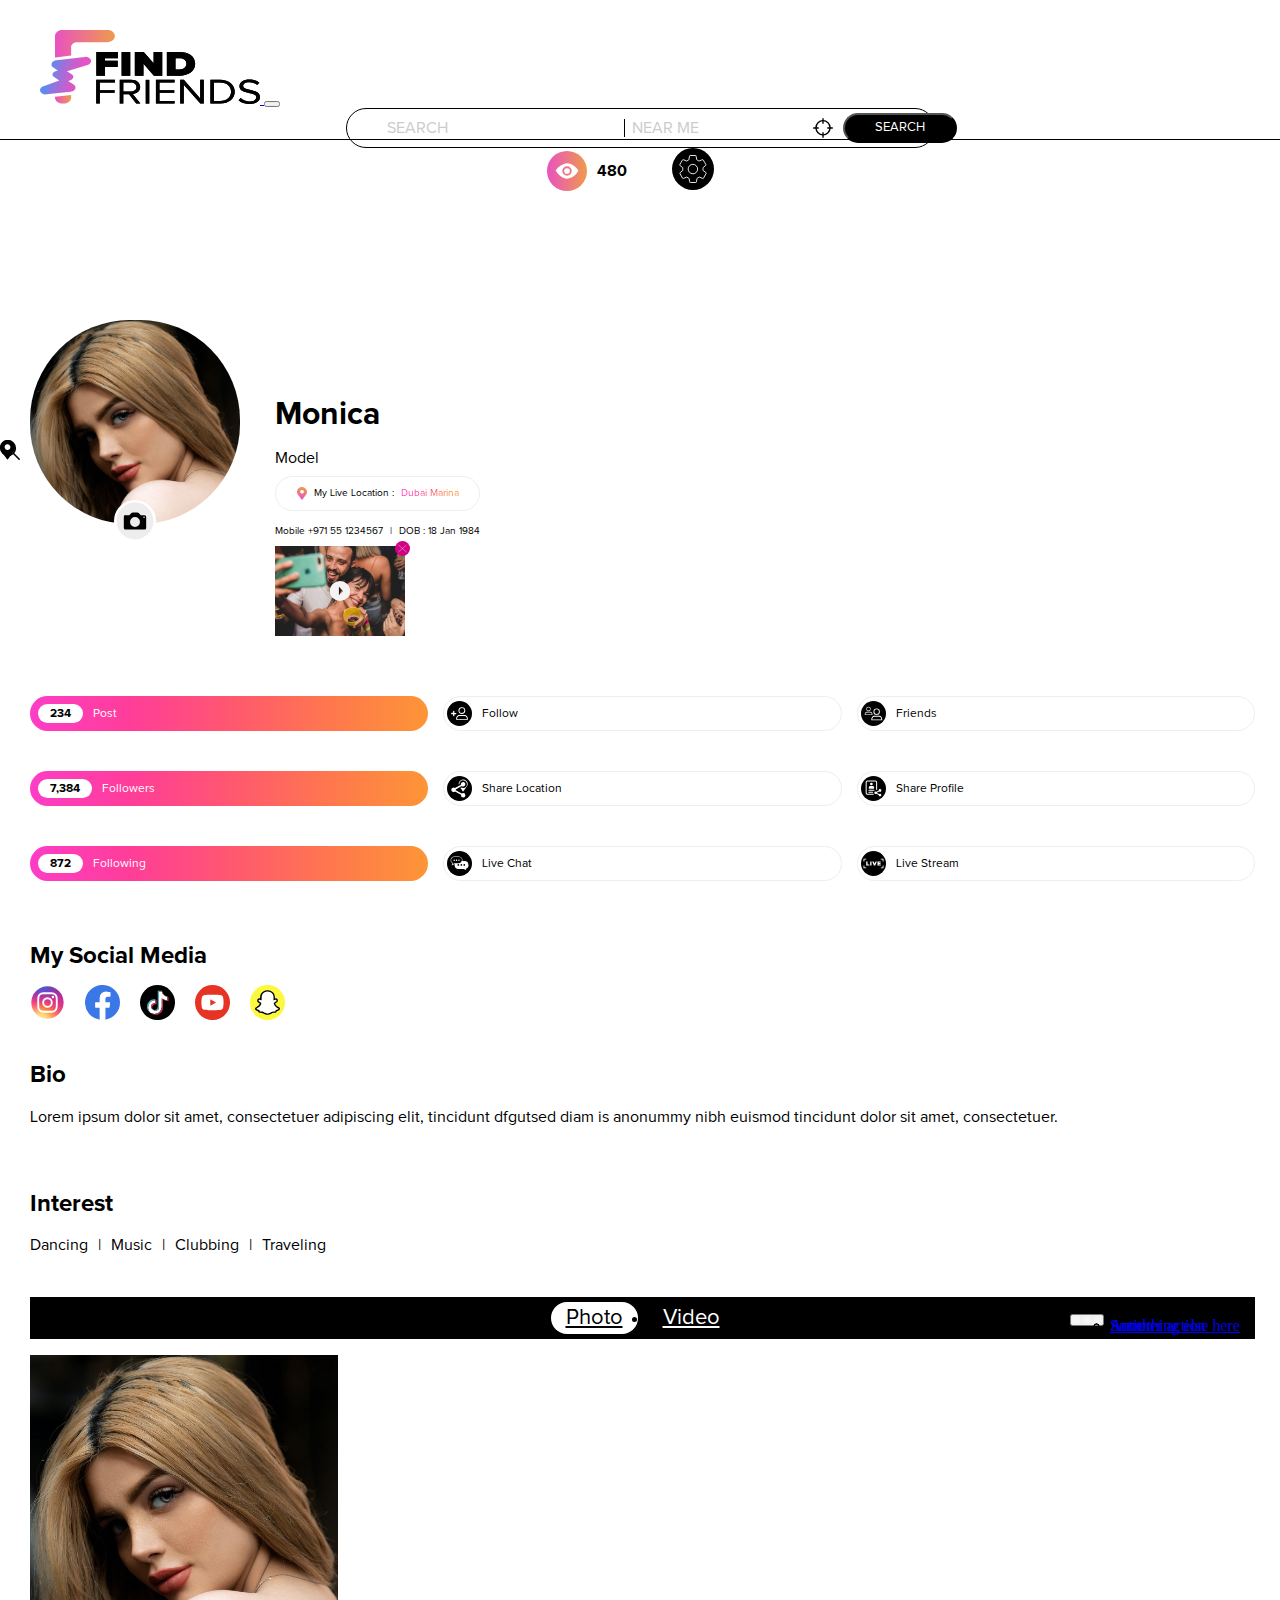
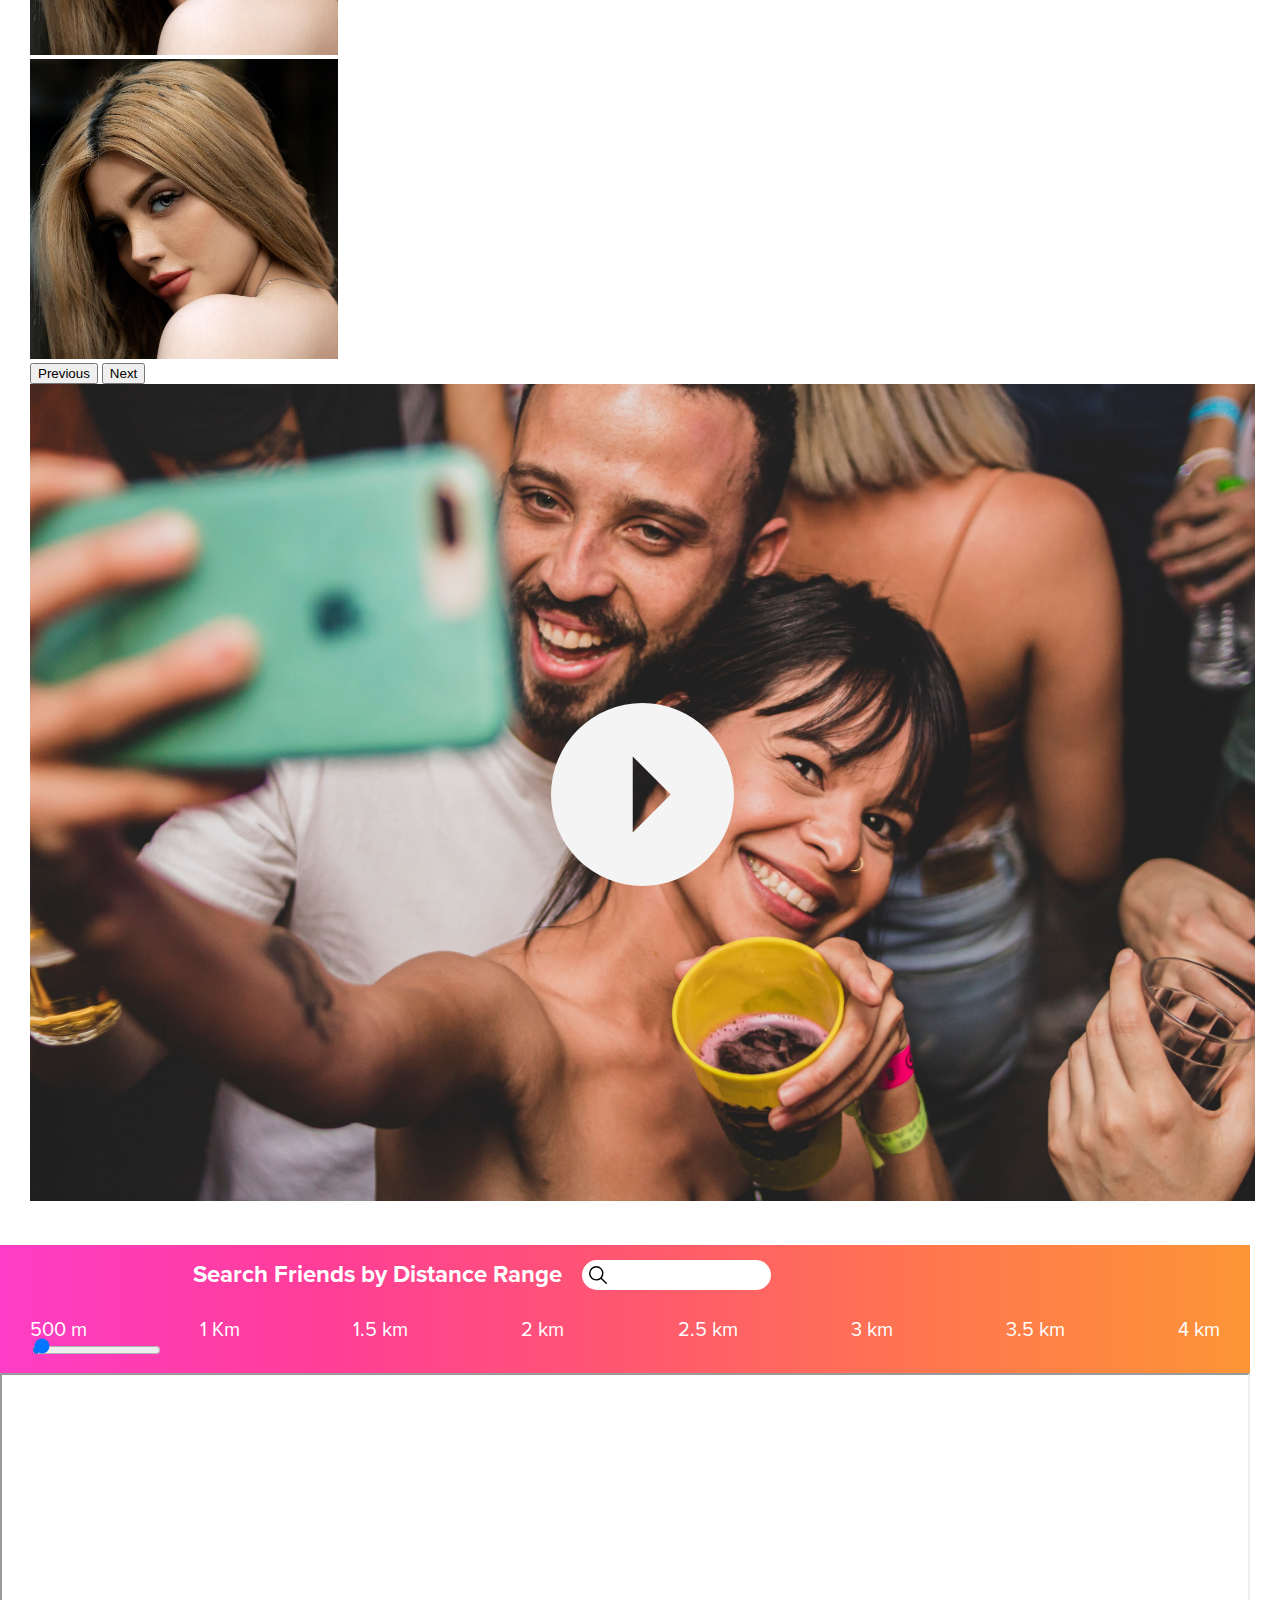
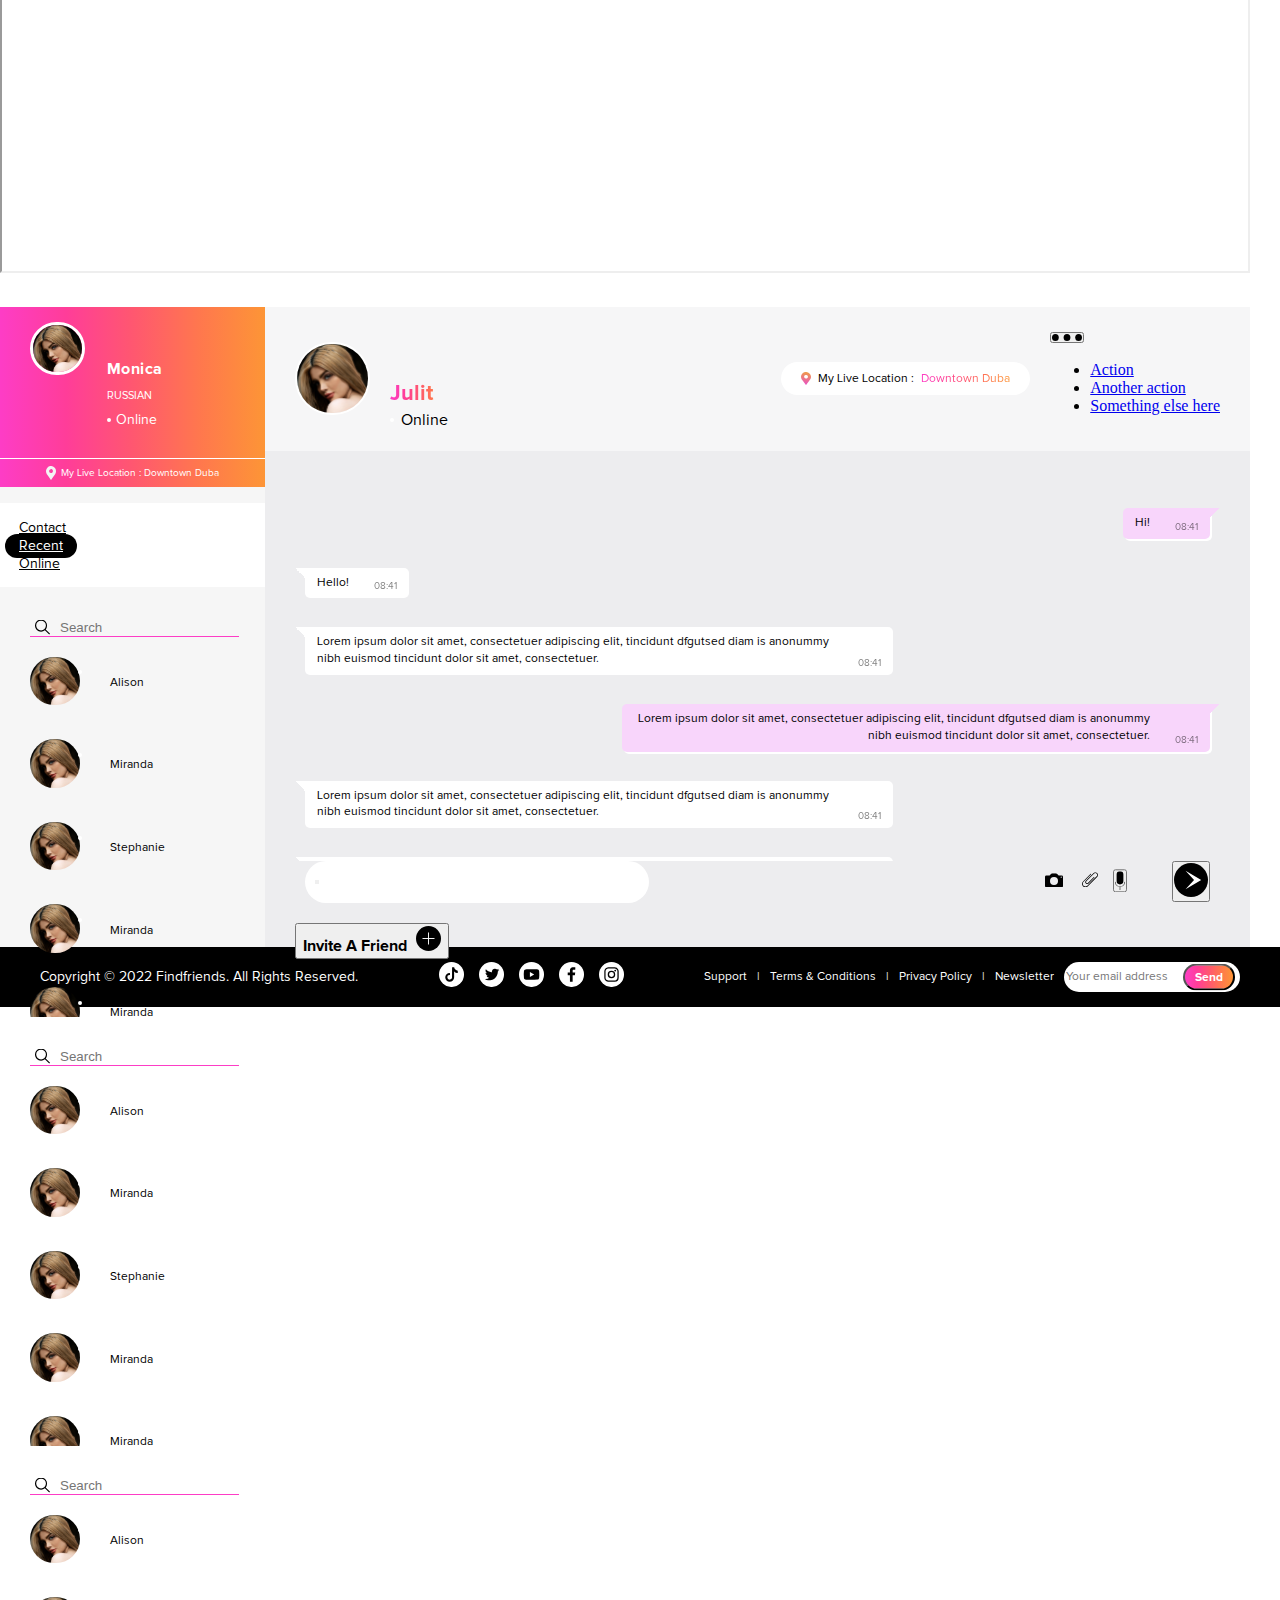
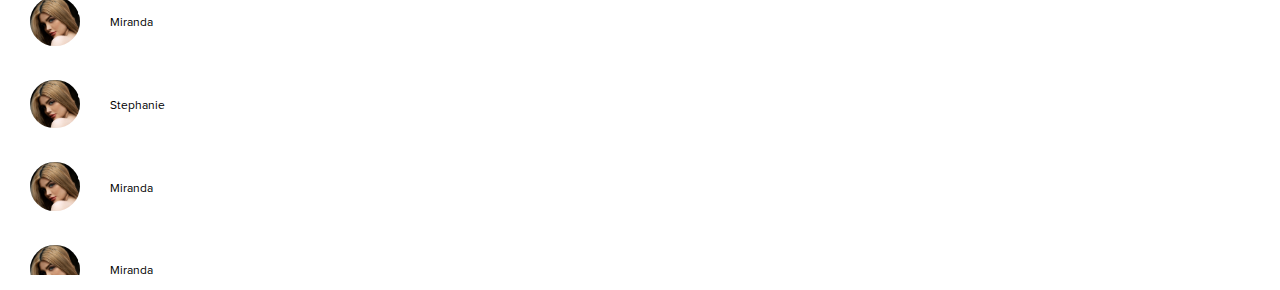
<file: index.html>
<!doctype html>
<html lang="en">
<!-- <html lang="ar" dir="rtl"> -->
    <meta charset="utf-8">
    <meta name="viewport" content="width=device-width, initial-scale=1">
    <!-- Favicon -->

    <!-- CSS only -->
    <!-- <link rel="stylesheet" href="https://cdnjs.cloudflare.com/ajax/libs/font-awesome/4.7.0/css/font-awesome.css" integrity="sha512-5A8nwdMOWrSz20fDsjczgUidUBR8liPYU+WymTZP1lmY9G6Oc7HlZv156XqnsgNUzTyMefFTcsFH/tnJE/+xBg==" crossorigin="anonymous" referrerpolicy="no-referrer" /> -->
    <link href="https://cdn.jsdelivr.net/npm/bootstrap@5.0.2/dist/css/bootstrap.min.css" rel="stylesheet" integrity="sha384-EVSTQN3/azprG1Anm3QDgpJLIm9Nao0Yz1ztcQTwFspd3yD65VohhpuuCOmLASjC" crossorigin="anonymous">
    <link rel="stylesheet" href="css/style.css">
    <link rel="stylesheet" href="css/responsive.css">
    <link rel="stylesheet" href="https://cdnjs.cloudflare.com/ajax/libs/font-awesome/6.1.1/css/all.min.css" integrity="sha512-KfkfwYDsLkIlwQp6LFnl8zNdLGxu9YAA1QvwINks4PhcElQSvqcyVLLD9aMhXd13uQjoXtEKNosOWaZqXgel0g==" crossorigin="anonymous" referrerpolicy="no-referrer" />
    <!-- Fonts -->
    <title>Find Friend</title>
  </head>
  <body>
    
    <header>
        <nav class="navbar navbar-top fixed-top navbar-expand-lg navbar-light">
            <div class="container-fluid">
                <a class="navbar-brand" href="#">
                    <img src="img/svg/logo.svg" class="logo-img"/>
                </a>
                <button class="navbar-toggler" type="button" data-bs-toggle="collapse" data-bs-target="#navbarSupportedContent" aria-controls="navbarSupportedContent" aria-expanded="false" aria-label="Toggle navigation">
                    <span class="navbar-toggler-icon"></span>
                </button>
                <div class="collapse navbar-collapse" id="navbarSupportedContent">
                    <div class="nav-search-location-view-edit-container">
                        <div class="search-location-container">
                            <div class="search-location-input-group">
                                <div class="search-input-wrap position-relative">
                                    <img src="img/svg/icon_search.svg" class="search-img"/>
                                    <input type="text" aria-label="First name" class="form-control" placeholder="SEARCH">
                                </div>
                                <div class="location-input-wrap position-relative">
                                    <img src="img/svg/icon_location_black.svg" class="location-img"/>
                                    <input type="text" aria-label="First name" class="form-control" placeholder="NEAR ME">
                                    <div class="locate-search-btn">
                                        <img src="img/svg/icon_locate_black.svg" class="locate-img"/>
                                        <button type="button" class="btn btn-search">Search</button>
                                    </div>
                                </div>
                            </div>
                        </div>
                        
                    </div>
                    <div class="view-setting-container">
                        <div class="view-wrap">
                            <img src="img/svg/icon_eye_gradient.svg" class="eye-graident-img"/>
                            <span>480</span>
                        </div>
                        <div class="setting-wrap">
                            <a href="edit-profile.html" class="setting-edit-link">
                                <img src="img/svg/icon_setting.svg" class="setting-img"/>
                            </a>
                        </div>
                    </div>
                </div>
            </div>
        </nav>
    </header>

    <main>
        <div class="container-fluid">
            <div class="row">
                <div class="col-lg-4 p-0">
                    <div class="left-content-container">
                        <div class="profile-info-wrap">
                            <div class="profile-pic-wrap">
                                <img src="img/take-pic-sm.jpeg" class="profil-pic"/>
                                <i class="fa-solid fa-circle"></i>
                                <div class="profile-image-upload">
                                    <label for="file-input">
                                        <img src="img/svg/icon_camera_black.svg" class="edit-pic"/>
                                    </label>
                                    <input id="file-input" type="file"/>
                                </div>
                            </div>
                            <div class="profile-info-content">
                                <h6 class="profile-name">Monica</h6>
                                <p class="user-designation">Model</p>
                                <div class="user-location-wrap">
                                    <img src="img/svg/icon_location_graident.svg" class="user-location-img"/>
                                    <span class="user-location-info">My Live Location :</span>
                                    <span class="user-location-info text-graident">Dubai Marina</span>
                                </div>
                                <p class="user-num-dob-wrap">
                                    <span>Mobile +971 55 1234567</span>
                                    <span>|</span>
                                    <span>DOB : 18 Jan 1984</span>
                                </p>
                                <div class="user-video-profile">
                                    <img src="img/svg/close-pink.svg" class="vid-close-icon"/>
                                    <div class="user-video-box" id="user-pro-video">
                                        <video muted width="100%" class="video" preload="none" poster="img/profile-vid.jpeg">
                                            <source src="http://commondatastorage.googleapis.com/gtv-videos-bucket/sample/ForBiggerFun.mp4" type="video/mp4">
                                          </video>
                                        <div class="playpause"></div>
                                    </div>
                                </div>
                            </div>
                        </div>

                        <div class="pff-container">
                            <div class="pff-items">
                                <div class="pff-post-gradient-wrap">
                                    <span class="pff-count">234</span>
                                    <span class="pff-name">Post</span>
                                </div>
                                <div class="pff-post-outline-wrap">
                                    <img src="img/svg/icon_follow.svg" class="pff-icon"/>
                                    <span class="pff-name2">Follow</span>
                                </div>
                                <div class="pff-post-outline-wrap">
                                    <img src="img/svg/icon_friends.svg" class="pff-icon"/>
                                    <span class="pff-name2">Friends</span>
                                </div>
                            </div>
                            <div class="pff-items">
                                <div class="pff-post-gradient-wrap">
                                    <span class="pff-count">7,384</span>
                                    <span class="pff-name">Followers</span>
                                </div>
                                <div class="pff-post-outline-wrap">
                                    <img src="img/svg/icon_share_location.svg" class="pff-icon"/>
                                    <span class="pff-name2">Share Location</span>
                                </div>
                                <div class="pff-post-outline-wrap">
                                    <img src="img/svg/icon_share_profile.svg" class="pff-icon"/>
                                    <span class="pff-name2">Share Profile</span>
                                </div>
                            </div>
                            <div class="pff-items">
                                <div class="pff-post-gradient-wrap">
                                    <span class="pff-count">872</span>
                                    <span class="pff-name">Following</span>
                                </div>
                                <div class="pff-post-outline-wrap">
                                    <img src="img/svg/icon_live_chat.svg" class="pff-icon"/>
                                    <span class="pff-name2">Live Chat</span>
                                </div>
                                <div class="pff-post-outline-wrap">
                                    <img src="img/svg/icon_live_stream.svg" class="pff-icon"/>
                                    <span class="pff-name2">Live Stream</span>
                                </div>
                            </div>
                        </div>

                        <div class="social-media-wrap">
                            <h3 class="social-media-title">My Social Media</h3>
                            <div class="social-media-icons-wrap">
                                <img src="img/svg/social_insta.svg" class="social-media-icon"/>
                                <img src="img/svg/social_fb_fill.svg" class="social-media-icon"/>
                                <img src="img/svg/social_tiktok.svg" class="social-media-icon"/>
                                <img src="img/svg/social_yt.svg" class="social-media-icon"/>
                                <img src="img/svg/social_snapchat.svg" class="social-media-icon"/>
                            </div>
                        </div>

                        <div class="bio-wrap">
                            <h3 class="social-media-title">Bio</h3>
                            <p class="bio-desc">Lorem ipsum dolor sit amet, consectetuer adipiscing elit, tincidunt dfgutsed diam is anonummy nibh euismod tincidunt dolor sit amet, consectetuer.</p>
                        </div>

                        <div class="interest-wrap">
                            <h3 class="social-media-title">Interest</h3>
                            <div class="interest-area-name-wrap">
                                <span>Dancing</span>
                                <span>|</span>
                                <span>Music</span>
                                <span>|</span>
                                <span>Clubbing</span>
                                <span>|</span>
                                <span>Traveling</span>
                            </div>
                            <div class="photo-video-container">
                                <ul class="nav nav-pills" id="video-photo-tab" role="tablist">
                                    <li role="presentation" class="nav-item">
                                        <a href="#photo" class="nav-link active" id="photo-tab" data-bs-toggle="tab" role="tab" aria-controls="photo" aria-selected="true">Photo</a>
                                    </li>
                                    <li role="presentation" class="nav-item">
                                        <a href="#video" class="nav-link" id="video-tab" data-bs-toggle="tab" role="tab" aria-controls="video" aria-selected="false">Video</a>
                                    </li>
                                    <li class="triple-dot-wrap">
                                        <!-- <button type="button" class="btn trile-dot-btn">
                                            <img src="img/svg/icon_triple_dot_white.svg" class="triple-dot-icon"/>
                                        </button> -->
                                        <div class="dropdown">
                                            <button class="btn trile-dot-btn dropdown-toggle" type="button" id="dropdownMenuButton1" data-bs-toggle="dropdown" aria-expanded="false">
                                                <img src="img/svg/icon_triple_dot_white.svg" class="triple-dot-icon"/>
                                            </button>
                                            <ul class="dropdown-menu" aria-labelledby="dropdownMenuButton1">
                                              <li><a class="dropdown-item" href="#">Action</a></li>
                                              <li><a class="dropdown-item" href="#">Another action</a></li>
                                              <li><a class="dropdown-item" href="#">Something else here</a></li>
                                            </ul>
                                        </div>
                                    </li>
                                </ul>
                                <div class="tab-content" id="myTabContent">
                                    <div class="tab-pane fade show active" id="photo" role="tabpanel" aria-labelledby="photo-tab">
                                        <div id="carouselExampleControls" class="carousel slide" data-bs-ride="carousel">
                                            <div class="carousel-inner">
                                              <div class="carousel-item active">
                                                <img src="img/take-pic-sm.jpeg" class="d-block w-100 video-photo-tab-pic" alt="Pictures">
                                              </div>
                                              <div class="carousel-item">
                                                <img src="img/take-pic-sm.jpeg" class="d-block w-100 video-photo-tab-pic" alt="Pictures">
                                              </div>
                                            </div>
                                            <button class="carousel-control-prev" type="button" data-bs-target="#carouselExampleControls" data-bs-slide="prev">
                                              <span class="carousel-control-prev-icon" aria-hidden="true"></span>
                                              <span class="visually-hidden">Previous</span>
                                            </button>
                                            <button class="carousel-control-next" type="button" data-bs-target="#carouselExampleControls" data-bs-slide="next">
                                              <span class="carousel-control-next-icon" aria-hidden="true"></span>
                                              <span class="visually-hidden">Next</span>
                                            </button>
                                          </div>
                                    </div>
                                    <div class="tab-pane fade" id="video" role="tabpanel" aria-labelledby="video-tab">
                                        <div class="pic-video-tab">
                                            <div class="pic-video-box" id="pic-pro-video">
                                                <video muted width="100%" class="video" preload="none" poster="img/profile-vid.jpeg">
                                                    <source src="http://commondatastorage.googleapis.com/gtv-videos-bucket/sample/ForBiggerFun.mp4" type="video/mp4">
                                                  </video>
                                                <div class="playpause"></div>
                                            </div>
                                        </div>
                                    </div>
                                </div>
                            </div>
                        </div>
                    </div>
                </div>
                <div class="col-lg-8">
                    <div class="right-content-container">
                        <div class="gradient-box">
                            <div class="gradient-box-search-wrap">
                                <label for="gradient-box-search" class="gradient-box-label">Search Friends by Distance Range</label>
                                <div class="gradient-box-search-input-wrap">
                                    <img src="img/svg/icon_search.svg"  class="gradient-box-search-icon"/>
                                    <input type="text" class="form-control gradient-box-search-fc" id="gradient-box-search"/>
                                </div>
                            </div>

                            <div class="location-range-wrap">
                                <label for="customRange3" class="form-range-label">
                                    <span>500 m</span>
                                    <span>1 Km</span>
                                    <span>1.5 km</span>
                                    <span>2 km</span>
                                    <span>2.5 km</span>
                                    <span>3 km</span>
                                    <span>3.5 km</span>
                                    <span>4 km</span>
                                </label>
                                <input type="range" class="form-range mt-3" min="0" max="46" value="1" step="0.1" id="customRange3">
                            </div>
                        </div>

                        <!-- Map -->
                        <div class="map-container">
                            <iframe src="https://maps.google.com/maps?q=Dubai%20Dates%20Products&amp;t=&amp;z=5&amp;ie=UTF8&amp;iwloc=&amp;output=embed" allowfullscreen></iframe>
                        </div>

                        <!-- Chat Window -->
                        <div class="chat-container">
                            <div class="chat-left-window">
                                <div class="chatLeft-top-user-info-container">
                                    <div class="chatLeft-top-user-info-wrap">
                                        <img src="img/take-pic-sm.jpeg" class="chatLeft-top-user-pic">
                                        <div class="chatLeft-user-info">
                                            <h6 class="chatLeft-userName">Monica</h6>
                                            <p class="chatLeft-user-country-name">Russian</p>
                                            <p class="chatLeft-user-status">
                                                <i class="fa-solid fa-circle"></i>
                                                <span>Online</span>
                                            </p>
                                        </div>
                                    </div>
                                    <div class="chatLeft-live-location-container">
                                        <div class="chatLeft-live-location-wrap">
                                            <img src="img/svg/icon_location_white.svg" class="live-location-icon"/>
                                            <span>My Live Location : Downtown Duba</span>
                                        </div>
                                    </div>
                                </div>

                                <div class="users-list-container">
                                    <div class="users-list-tab-container">
                                        <ul class="nav nav-pills" id="users-list-tab" role="tablist">
                                            <li role="presentation" class="nav-item">
                                                <a href="#contact" class="nav-link" id="contact-tab" data-bs-toggle="tab" role="tab" aria-controls="contact" aria-selected="true">Contact</a>
                                            </li>
                                            <li role="presentation" class="nav-item">
                                                <a href="#recent" class="nav-link active" id="recent-tab" data-bs-toggle="tab" role="tab" aria-controls="recent" aria-selected="false">Recent</a>
                                            </li>
                                            <li role="presentation" class="nav-item">
                                                <a href="#online" class="nav-link" id="online-tab" data-bs-toggle="tab" role="tab" aria-controls="online" aria-selected="false">Online</a>
                                            </li>
                                        </ul>
                                        <div class="tab-content" id="myTabContent">
                                            <div class="tab-pane fade" id="contact" role="tabpanel" aria-labelledby="contact-tab">
                                                <div class="user-search-wrap">
                                                    <div class="user-search-input-wrap">
                                                        <img src="img/svg/icon_search.svg" class="user-search-icon"/>
                                                        <input type="text" class="form-control user-search-fc" placeholder="Search"/>
                                                    </div>
                                                    <div class="users-list-items-container">
                                                        <div class="user-item">
                                                            <div class="user-icon-avail-wrap">
                                                                <img src="img/take-pic-sm.jpeg" class="user-icon"/>
                                                                <i class="fa-solid fa-circle user-status-green"></i>
                                                            </div>
                                                            <p class="user-name">Alison</p>
                                                        </div>
                                                        <div class="user-item">
                                                            <div class="user-icon-avail-wrap">
                                                                <img src="img/take-pic-sm.jpeg" class="user-icon"/>
                                                                <i class="fa-solid fa-circle user-status-red"></i>
                                                            </div>
                                                            <p class="user-name">Miranda</p>
                                                        </div>
                                                        <div class="user-item">
                                                            <div class="user-icon-avail-wrap">
                                                                <img src="img/take-pic-sm.jpeg" class="user-icon"/>
                                                                <i class="fa-solid fa-circle user-status-green"></i>
                                                            </div>
                                                            <p class="user-name">Stephanie</p>
                                                        </div>
                                                        <div class="user-item">
                                                            <div class="user-icon-avail-wrap">
                                                                <img src="img/take-pic-sm.jpeg" class="user-icon"/>
                                                                <i class="fa-solid fa-circle user-status-red"></i>
                                                            </div>
                                                            <p class="user-name">Miranda</p>
                                                        </div>
                                                        <div class="user-item">
                                                            <div class="user-icon-avail-wrap">
                                                                <img src="img/take-pic-sm.jpeg" class="user-icon"/>
                                                                <i class="fa-solid fa-circle user-status-red"></i>
                                                            </div>
                                                            <p class="user-name">Miranda</p>
                                                        </div>
                                                        <div class="user-item">
                                                            <div class="user-icon-avail-wrap">
                                                                <img src="img/take-pic-sm.jpeg" class="user-icon"/>
                                                                <i class="fa-solid fa-circle user-status-green"></i>
                                                            </div>
                                                            <p class="user-name">Stephanie</p>
                                                        </div>
                                                    </div>
                                                </div>
                                            </div>
                                            <div class="tab-pane fade show active" id="recent" role="tabpanel" aria-labelledby="recent-tab">
                                                <div class="user-search-wrap">
                                                    <div class="user-search-input-wrap">
                                                        <img src="img/svg/icon_search.svg" class="user-search-icon"/>
                                                        <input type="text" class="form-control user-search-fc" placeholder="Search"/>
                                                    </div>
                                                    <div class="users-list-items-container">
                                                        <div class="user-item">
                                                            <div class="user-icon-avail-wrap">
                                                                <img src="img/take-pic-sm.jpeg" class="user-icon"/>
                                                                <i class="fa-solid fa-circle user-status-green"></i>
                                                            </div>
                                                            <p class="user-name">Alison</p>
                                                        </div>
                                                        <div class="user-item">
                                                            <div class="user-icon-avail-wrap">
                                                                <img src="img/take-pic-sm.jpeg" class="user-icon"/>
                                                                <i class="fa-solid fa-circle user-status-red"></i>
                                                            </div>
                                                            <p class="user-name">Miranda</p>
                                                        </div>
                                                        <div class="user-item">
                                                            <div class="user-icon-avail-wrap">
                                                                <img src="img/take-pic-sm.jpeg" class="user-icon"/>
                                                                <i class="fa-solid fa-circle user-status-green"></i>
                                                            </div>
                                                            <p class="user-name">Stephanie</p>
                                                        </div>
                                                        <div class="user-item">
                                                            <div class="user-icon-avail-wrap">
                                                                <img src="img/take-pic-sm.jpeg" class="user-icon"/>
                                                                <i class="fa-solid fa-circle user-status-red"></i>
                                                            </div>
                                                            <p class="user-name">Miranda</p>
                                                        </div>
                                                        <div class="user-item">
                                                            <div class="user-icon-avail-wrap">
                                                                <img src="img/take-pic-sm.jpeg" class="user-icon"/>
                                                                <i class="fa-solid fa-circle user-status-red"></i>
                                                            </div>
                                                            <p class="user-name">Miranda</p>
                                                        </div>
                                                        <div class="user-item">
                                                            <div class="user-icon-avail-wrap">
                                                                <img src="img/take-pic-sm.jpeg" class="user-icon"/>
                                                                <i class="fa-solid fa-circle user-status-green"></i>
                                                            </div>
                                                            <p class="user-name">Stephanie</p>
                                                        </div>
                                                    </div>
                                                </div>
                                            </div>
                                            <div class="tab-pane fade" id="online" role="tabpanel" aria-labelledby="online-tab">
                                                <div class="user-search-wrap">
                                                    <div class="user-search-input-wrap">
                                                        <img src="img/svg/icon_search.svg" class="user-search-icon"/>
                                                        <input type="text" class="form-control user-search-fc" placeholder="Search"/>
                                                    </div>
                                                    <div class="users-list-items-container">
                                                        <div class="user-item">
                                                            <div class="user-icon-avail-wrap">
                                                                <img src="img/take-pic-sm.jpeg" class="user-icon"/>
                                                                <i class="fa-solid fa-circle user-status-green"></i>
                                                            </div>
                                                            <p class="user-name">Alison</p>
                                                        </div>
                                                        <div class="user-item">
                                                            <div class="user-icon-avail-wrap">
                                                                <img src="img/take-pic-sm.jpeg" class="user-icon"/>
                                                                <i class="fa-solid fa-circle user-status-green"></i>
                                                            </div>
                                                            <p class="user-name">Miranda</p>
                                                        </div>
                                                        <div class="user-item">
                                                            <div class="user-icon-avail-wrap">
                                                                <img src="img/take-pic-sm.jpeg" class="user-icon"/>
                                                                <i class="fa-solid fa-circle user-status-green"></i>
                                                            </div>
                                                            <p class="user-name">Stephanie</p>
                                                        </div>
                                                        <div class="user-item">
                                                            <div class="user-icon-avail-wrap">
                                                                <img src="img/take-pic-sm.jpeg" class="user-icon"/>
                                                                <i class="fa-solid fa-circle user-status-green"></i>
                                                            </div>
                                                            <p class="user-name">Miranda</p>
                                                        </div>
                                                        <div class="user-item">
                                                            <div class="user-icon-avail-wrap">
                                                                <img src="img/take-pic-sm.jpeg" class="user-icon"/>
                                                                <i class="fa-solid fa-circle user-status-green"></i>
                                                            </div>
                                                            <p class="user-name">Miranda</p>
                                                        </div>
                                                        <div class="user-item">
                                                            <div class="user-icon-avail-wrap">
                                                                <img src="img/take-pic-sm.jpeg" class="user-icon"/>
                                                                <i class="fa-solid fa-circle user-status-green"></i>
                                                            </div>
                                                            <p class="user-name">Stephanie</p>
                                                        </div>
                                                    </div>
                                                </div>
                                            </div>
                                        </div>
                                    </div>
                                </div>
                            </div>
                            <div class="chat-right-window">
                                <div class="top-receiver-user-info">
                                    <div class="receiver-top-user-desc">
                                        <img src="img/take-pic-sm.jpeg" class="receiver-top-user-pic">
                                        <div class="receiver-user-info">
                                            <h6 class="receiver-userName">Julit</h6>
                                            <p class="receiver-user-status">
                                                <i class="fa-solid fa-circle"></i>
                                                <span>Online</span>
                                            </p>
                                        </div>
                                    </div>
                                    <div class="receiver-live-location-more-wrap">
                                        <div class="receiver-live-location-wrap">
                                            <img src="img/svg/icon_location_graident.svg" class="receiver-live-location-icon"/>
                                            <span>My Live Location :</span>
                                            <span class="gradient-text">Downtown Duba</span>
                                        </div>
                                        <div class="more-wrap">
                                            <div class="dropdown">
                                                <button class="btn trile-dot-btn dropdown-toggle" type="button" id="dropdownMenuButton1" data-bs-toggle="dropdown" aria-expanded="false">
                                                    <img src="img/svg/icon_more_black.svg" class="more-icon"/>
                                                </button>
                                                <ul class="dropdown-menu" aria-labelledby="dropdownMenuButton1">
                                                  <li><a class="dropdown-item" href="#">Action</a></li>
                                                  <li><a class="dropdown-item" href="#">Another action</a></li>
                                                  <li><a class="dropdown-item" href="#">Something else here</a></li>
                                                </ul>
                                            </div>
                                        </div>
                                    </div>
                                </div>


                                <div class="chatBox">
                                    <div class="messages sent-msg">
                                        <p>
                                            Hi!
                                            <span class="time-tick-wrap">
                                                <span class="chat-time">08:41</span>
                                                <i class="fa-solid fa-check-double active"></i>
                                            </span>
                                        </p>
                                    </div>
                                    <div class="messages receive-msg">
                                        <p>
                                            Hello!
                                            <span class="time-tick-wrap">
                                                <span class="chat-time">08:41</span>
                                                <i class="fa-solid fa-check-double active"></i>
                                            </span>
                                        </p>
                                    </div>
                                    <div class="messages receive-msg">
                                        <p>
                                            Lorem ipsum dolor sit amet, consectetuer adipiscing elit, tincidunt dfgutsed diam is anonummy nibh euismod tincidunt dolor sit amet, consectetuer.
                                            <span class="time-tick-wrap">
                                                <span class="chat-time">08:41</span>
                                                <i class="fa-solid fa-check-double active"></i>
                                            </span>
                                        </p>
                                    </div>
                                    <div class="messages sent-msg">
                                        <p>
                                            Lorem ipsum dolor sit amet, consectetuer adipiscing elit, tincidunt dfgutsed diam is anonummy nibh euismod tincidunt dolor sit amet, consectetuer.
                                            <span class="time-tick-wrap">
                                                <span class="chat-time">08:41</span>
                                                <i class="fa-solid fa-check-double active"></i>
                                            </span>
                                        </p>
                                    </div>
                                    <div class="messages receive-msg">
                                        <p>
                                            Lorem ipsum dolor sit amet, consectetuer adipiscing elit, tincidunt dfgutsed diam is anonummy nibh euismod tincidunt dolor sit amet, consectetuer.
                                            <span class="time-tick-wrap">
                                                <span class="chat-time">08:41</span>
                                                <i class="fa-solid fa-check-double active"></i>
                                            </span>
                                        </p>
                                    </div>
                                    <div class="messages receive-msg">
                                        <p>
                                            Lorem ipsum dolor sit amet, consectetuer adipiscing elit, tincidunt dfgutsed diam is anonummy nibh euismod tincidunt dolor sit amet, consectetuer.
                                            <span class="time-tick-wrap">
                                                <span class="chat-time">08:41</span>
                                                <i class="fa-solid fa-check"></i>
                                            </span>
                                        </p>
                                    </div>
                                    <div class="messages receive-msg">
                                        <p>
                                            Lorem ipsum dolor sit amet, consectetuer adipiscing elit, tincidunt dfgutsed diam is anonummy nibh euismod tincidunt dolor sit amet, consectetuer.
                                            <span class="time-tick-wrap">
                                                <span class="chat-time">08:41</span>
                                                <i class="fa-solid fa-check"></i>
                                            </span>
                                        </p>
                                    </div>
                                </div>
                                
                                <div class="chatBox-input-container">

                                    <div class="chatBox-input-outer">
                                        <div class="chatBox-input">

                                            <input type="text" class="chat-input-fc form-control"/>
        
                                            <button type="button" class="btn emoji-send">
                                                <i class="fa-solid fa-face-smile"></i>
                                            </button>
        
                                            <div class="camera-attachment-mic-buttons-wrap">
                                                <div class="d-flex">
                                                    <input type="file" id="picUpload"/>
                                                    <label for="picUpload" class="btn camera-send">
                                                        <img src="img/svg/camera_black.svg" class="camera-icon"/>
                                                    </label>
                                                </div>
                                                <div class="d-flex">
                                                    <input type="file" id="attachmentUpload"/>
                                                    <label for="attachmentUpload" class="btn attachment-send">
                                                        <img src="img/svg/attachment_black.svg" class="attachment-icon"/>
                                                    </label>
                                                </div>
                                                <div class="d-flex">
                                                    <button type="button" class="btn mic-send">
                                                        <img src="img/svg/mic_black.svg" class="mic-icon"/>
                                                    </button>
                                                </div>
                                            </div>
        
                                        </div>
                                        <button type="button" class="btn btn-send">
                                            <img src="img/svg/send_icon.svg" class="send-icon"/>
                                        </button>

                                    </div>
                                </div>

                                <div class="invite-frnd-wrap">
                                    <button type="button" class="btn invite-btn">
                                        Invite A Friend
                                        <img src="img/svg/add_black.svg" class="invite-add-icon"/>
                                    </button>
                                </div>
                            </div>
                        </div>
                    </div>
                </div>
            </div>
        </div>
    </main>
    <footer>
        <div class="footer-container">
            <div class="footer-content-wrap">
                <p class="copyright-text">Copyright © 2022 Findfriends. All Rights Reserved.</p>
                <div class="f-social-icons-wrap">
                    <a href="#"><img src="img/svg/tictok_black.svg" class="f-social-icons"/></a>
                    <a href="#"><img src="img/svg/twitter_black.svg" class="f-social-icons"/></a>
                    <a href="#"><img src="img/svg/yt_black.svg" class="f-social-icons"/></a>
                    <a href="#"><img src="img/svg/fb_black.svg" class="f-social-icons"/></a>
                    <a href="#"><img src="img/svg/insta_black.svg" class="f-social-icons"/></a>
                </div>
                <div class="f-menu-with-input-wrap">
                    <div class="f-menu-wrap">
                        <a href="#">Support</a>
                        <span>|</span>
                        <a href="#">Terms & Conditions</a>
                        <span>|</span>
                        <a href="#">Privacy Policy</a>
                        <span>|</span>
                        <a href="#">Newsletter</a>
                        <div class="newsletter-input-wrap">
                            <input type="text" class="form-control newsletter-fc" placeholder="Your email address"/>
                            <button type="button" class="btn newsletter-btn">Send</button>
                        </div>
                    </div>

                </div>
            </div>
        </div>
    </footer>
    

    <script src="https://code.jquery.com/jquery-3.2.1.slim.min.js" integrity="sha384-KJ3o2DKtIkvYIK3UENzmM7KCkRr/rE9/Qpg6aAZGJwFDMVNA/GpGFF93hXpG5KkN" crossorigin="anonymous"></script>
    <script src="https://cdn.jsdelivr.net/npm/bootstrap@5.0.2/dist/js/bootstrap.bundle.min.js" integrity="sha384-MrcW6ZMFYlzcLA8Nl+NtUVF0sA7MsXsP1UyJoMp4YLEuNSfAP+JcXn/tWtIaxVXM" crossorigin="anonymous"></script>

    <script>
        $('#user-pro-video').parent().click(function () {
            $("#user-pro-video video").prop('muted', false);
        });

        $('.video').parent().click(function () {
            if($(this).children(".video").get(0).paused){        
                $(this).children(".video").get(0).play(); 
                $(this).children(".playpause").hide();
            } else {       
                $(this).children(".video").get(0).pause();
                $(this).children(".playpause").show();
            }
        });
    </script>

</html>
</file>
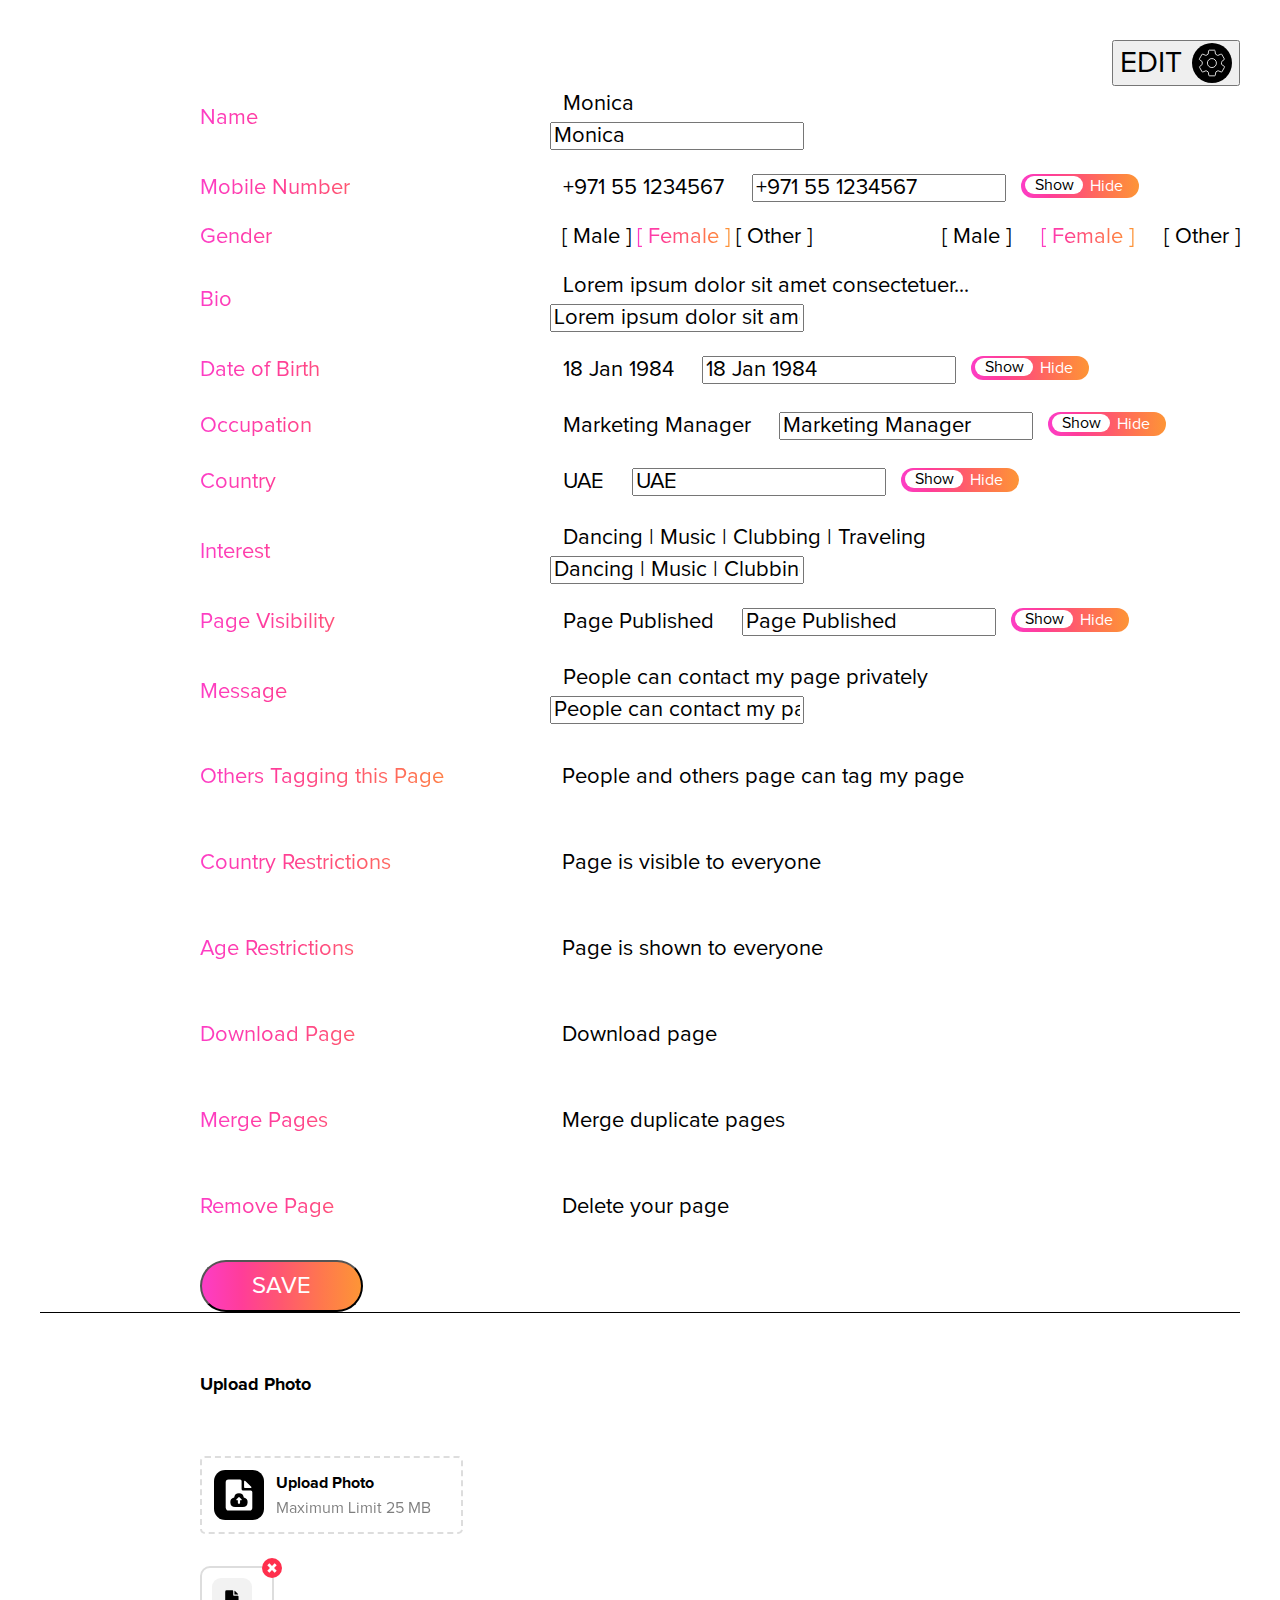
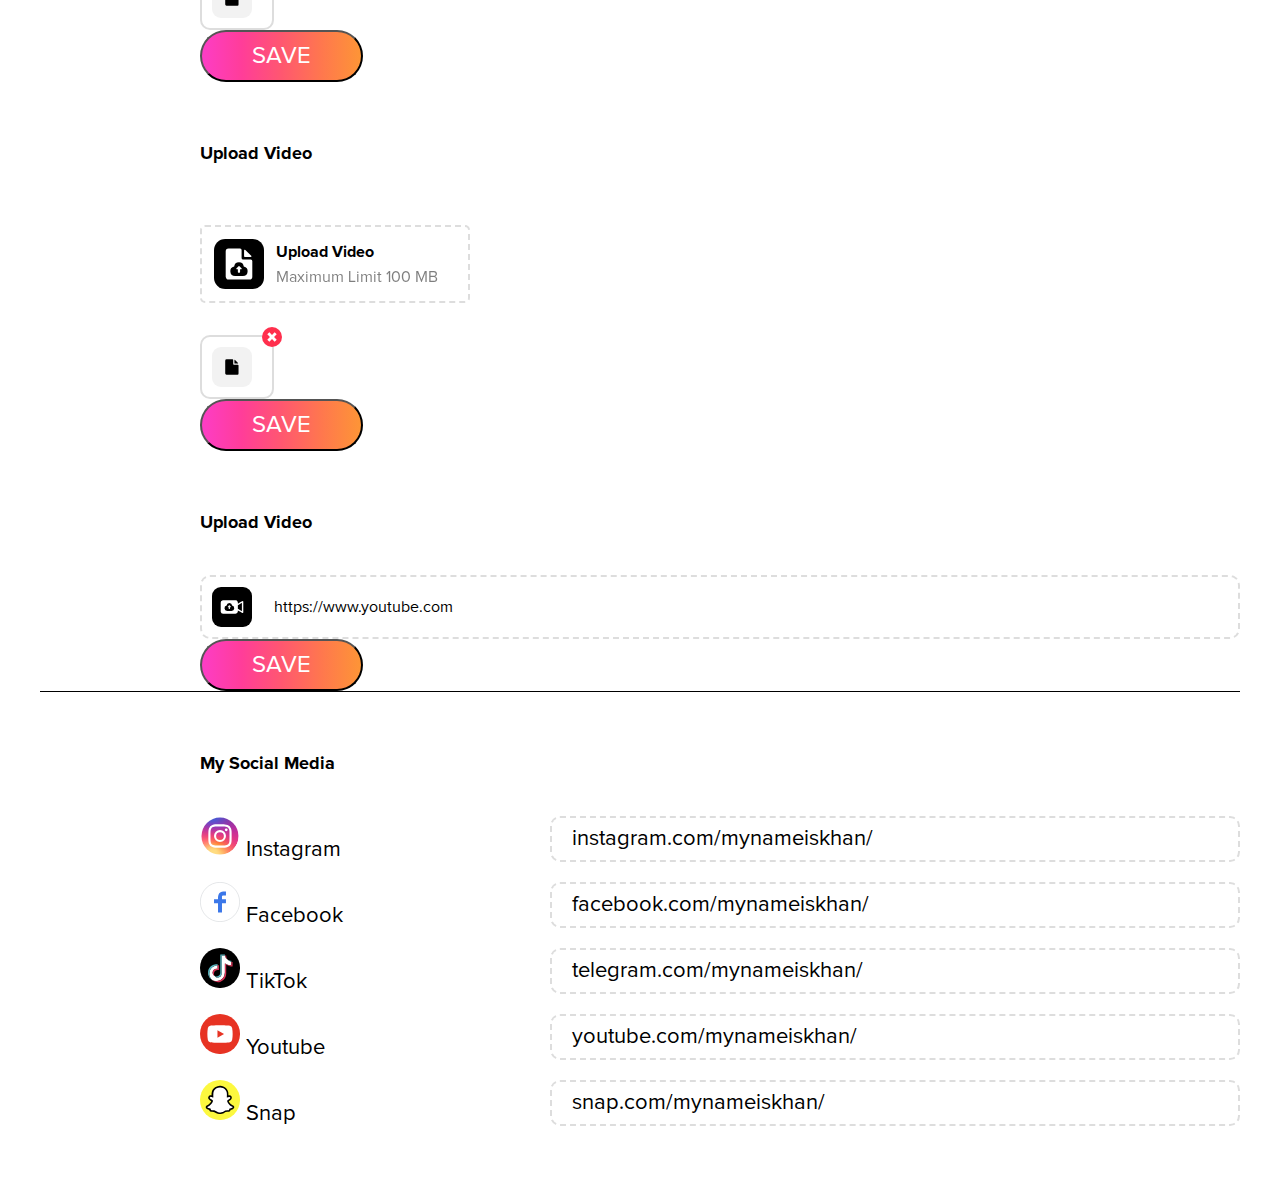
<file: edit-profile.html>
<!doctype html>
<html lang="en">
<!-- <html lang="ar" dir="rtl"> -->
    <meta charset="utf-8">
    <meta name="viewport" content="width=device-width, initial-scale=1">
    <!-- Favicon -->

    <!-- CSS only -->
    <!-- <link rel="stylesheet" href="https://cdnjs.cloudflare.com/ajax/libs/font-awesome/4.7.0/css/font-awesome.css" integrity="sha512-5A8nwdMOWrSz20fDsjczgUidUBR8liPYU+WymTZP1lmY9G6Oc7HlZv156XqnsgNUzTyMefFTcsFH/tnJE/+xBg==" crossorigin="anonymous" referrerpolicy="no-referrer" /> -->
    <link href="https://cdn.jsdelivr.net/npm/bootstrap@5.0.2/dist/css/bootstrap.min.css" rel="stylesheet" integrity="sha384-EVSTQN3/azprG1Anm3QDgpJLIm9Nao0Yz1ztcQTwFspd3yD65VohhpuuCOmLASjC" crossorigin="anonymous">
    <link rel="stylesheet" href="css/style.css">
    <link rel="stylesheet" href="css/switch_button.css">
    <link rel="stylesheet" href="css/responsive.css">
    <link rel="stylesheet" href="https://cdnjs.cloudflare.com/ajax/libs/font-awesome/6.1.1/css/all.min.css" integrity="sha512-KfkfwYDsLkIlwQp6LFnl8zNdLGxu9YAA1QvwINks4PhcElQSvqcyVLLD9aMhXd13uQjoXtEKNosOWaZqXgel0g==" crossorigin="anonymous" referrerpolicy="no-referrer" />
    <!-- Fonts -->
    <title>Find Friend</title>
  </head>
  <body>

    <section class="edit-page-body">
        <div class="container">
            <div class="row">
                <div class="col-sm-12">
                    <div class="edit-top-icon-wrap">
                        <div class="edit-top-icon">
                            <button type="button" class="btn btn-edit-form">
                                <span>EDIT</span>
                                <img src="img/svg/icon_setting.svg" class="edit-top-img"/>
                            </button>
                        </div>
                    </div>
                </div>
                <div class="col-sm-12">
                    <div class="edit-form-wrap">
                        <form>
                            <div class="edit-form-row">
                                <div class="edit-form-item">
                                    <p class="gradient-text edit-form-label">Name</p>
                                    <div class="edit-form-value">
                                        <p class="profile-non-edit-text">Monica</p>
                                        <input type="text" class="form-control profile-edit-fc" value="Monica"/>
                                    </div>
                                </div>
                                <div class="edit-form-item">
                                    <p class="gradient-text edit-form-label">Mobile Number</p>
                                    <div class="edit-form-value edit-form-toggle">
                                        <span class="profile-non-edit-text">+971 55 1234567</span>
                                        <input type="text" class="form-control profile-edit-fc" value="+971 55 1234567"/>
                                        <div class="form-check form-switch">
                                            <label class="switch">
                                                <input type="checkbox" id="togBtn">
                                                <div class="slider round">
                                                    <!--ADDED HTML -->
                                                    <span class="on">Show</span>
                                                    <span class="off">Hide</span>
                                                    <!--END-->
                                                </div>
                                            </label>
                                        </div>
                                    </div>
                                </div>
                                <div class="edit-form-item">
                                    <p class="gradient-text edit-form-label">Gender</p>
                                    <div class="edit-form-value edit-form-non-radio-wrap">
                                        <span>[ Male ]</span> 
                                        <span class="gradient-text">[ Female ]</span>
                                        <span> [ Other ]</span>
                                    </div>
                                    <div class="edit-form-radio-wrap">
                                        <div class="edit-form-radio">
                                            <div class="form-check">
                                                <input class="form-check-input gender-fc" type="radio" name="gender" id="gender1">
                                                <label class="form-check-label" for="gender1">
                                                    [ Male ]
                                                </label>
                                            </div>
                                            <div class="form-check">
                                                <input class="form-check-input gender-fc" type="radio" name="gender" id="gender2" checked>
                                                <label class="form-check-label" for="gender2">
                                                    [ Female ]
                                                </label>
                                            </div>
                                            <div class="form-check">
                                                <input class="form-check-input gender-fc" type="radio" name="gender" id="gender3">
                                                <label class="form-check-label" for="gender3">
                                                    [ Other ]
                                                </label>
                                            </div>
                                        </div>
                                    </div>
                                    
                                </div>
                                <div class="edit-form-item">
                                    <p class="gradient-text edit-form-label">Bio</p>
                                    <div class="edit-form-value">
                                        <p class="profile-non-edit-text">Lorem ipsum dolor sit amet consectetuer...</p>
                                        <input type="text" class="form-control profile-edit-fc w-100" value="Lorem ipsum dolor sit amet consectetuer..."/>
                                    </div>
                                </div>
                                <div class="edit-form-item">
                                    <p class="gradient-text edit-form-label">Date of Birth</p>
                                    <div class="edit-form-value edit-form-toggle">
                                        <span class="profile-non-edit-text">18 Jan 1984</span>
                                        <input type="text" class="form-control profile-edit-fc" value="18 Jan 1984"/>
                                        <div class="form-check form-switch">
                                            <label class="switch">
                                                <input type="checkbox" id="togBtn">
                                                <div class="slider round">
                                                    <!--ADDED HTML -->
                                                    <span class="on">Show</span>
                                                    <span class="off">Hide</span>
                                                    <!--END-->
                                                </div>
                                            </label>
                                        </div>
                                    </div>
                                </div>
                                <div class="edit-form-item">
                                    <p class="gradient-text edit-form-label">Occupation</p>
                                    <div class="edit-form-value edit-form-toggle">
                                        <span class="profile-non-edit-text">Marketing Manager</span>
                                        <input type="text" class="form-control profile-edit-fc" value="Marketing Manager"/>
                                        <div class="form-check form-switch">
                                            <label class="switch">
                                                <input type="checkbox" id="togBtn">
                                                <div class="slider round">
                                                    <!--ADDED HTML -->
                                                    <span class="on">Show</span>
                                                    <span class="off">Hide</span>
                                                    <!--END-->
                                                </div>
                                            </label>
                                        </div>
                                    </div>
                                </div>
                                <div class="edit-form-item">
                                    <p class="gradient-text edit-form-label">Country</p>
                                    <div class="edit-form-value edit-form-toggle">
                                        <span class="profile-non-edit-text">UAE</span>
                                        <input type="text" class="form-control profile-edit-fc" value="UAE"/>
                                        <div class="form-check form-switch">
                                            <label class="switch">
                                                <input type="checkbox" id="togBtn">
                                                <div class="slider round">
                                                    <!--ADDED HTML -->
                                                    <span class="on">Show</span>
                                                    <span class="off">Hide</span>
                                                    <!--END-->
                                                </div>
                                            </label>
                                        </div>
                                    </div>
                                </div>
                                <div class="edit-form-item">
                                    <p class="gradient-text edit-form-label">Interest</p>
                                    <div class="edit-form-value">
                                        <p class="profile-non-edit-text">Dancing | Music | Clubbing | Traveling</p>
                                        <input type="text" class="form-control profile-edit-fc w-100" value="Dancing | Music | Clubbing | Traveling"/>
                                    </div>
                                </div>
                                <div class="edit-form-item">
                                    <p class="gradient-text edit-form-label">Page Visibility</p>
                                    <div class="edit-form-value edit-form-toggle">
                                        <p class="profile-non-edit-text">Page Published</p>
                                        <input type="text" class="form-control profile-edit-fc" value="Page Published"/>
                                        <div class="form-check form-switch">
                                            <label class="switch">
                                                <input type="checkbox" id="togBtn">
                                                <div class="slider round">
                                                    <!--ADDED HTML -->
                                                    <span class="on">Show</span>
                                                    <span class="off">Hide</span>
                                                    <!--END-->
                                                </div>
                                            </label>
                                        </div>
                                    </div>
                                </div>
                                <div class="edit-form-item">
                                    <p class="gradient-text edit-form-label">Message</p>
                                    <div class="edit-form-value">
                                        <p class="profile-non-edit-text">People can contact my page privately</p>
                                        <input type="text" class="form-control profile-edit-fc w-100" value="People can contact my page privately"/>
                                    </div>
                                </div>
                                <div class="edit-form-item">
                                    <p class="gradient-text edit-form-label">Others Tagging this Page</p>
                                    <div class="edit-form-value">
                                        <p class="profile-no-edit">People and others page can tag my page</p>
                                    </div>
                                </div>
                                <div class="edit-form-item">
                                    <p class="gradient-text edit-form-label">Country Restrictions</p>
                                    <div class="edit-form-value">
                                        <p class="profile-no-edit">Page is visible to everyone</p>
                                    </div>
                                </div>
                                <div class="edit-form-item">
                                    <p class="gradient-text edit-form-label">Age Restrictions</p>
                                    <div class="edit-form-value">
                                        <p class="profile-no-edit">Page is shown to everyone</p>
                                    </div>
                                </div>
                                <div class="edit-form-item">
                                    <p class="gradient-text edit-form-label">Download Page</p>
                                    <div class="edit-form-value">
                                        <p class="profile-no-edit">Download page</p>
                                    </div>
                                </div>
                                <div class="edit-form-item">
                                    <p class="gradient-text edit-form-label">Merge Pages</p>
                                    <div class="edit-form-value">
                                        <p class="profile-no-edit">Merge duplicate pages</p>
                                    </div>
                                </div>
                                <div class="edit-form-item">
                                    <p class="gradient-text edit-form-label">Remove Page</p>
                                    <div class="edit-form-value">
                                        <p class="profile-no-edit">Delete your page</p>
                                    </div>
                                </div>

                                <div class="gradient-save-btn-wrap text-center mt-5 mb-5">
                                    <button type="button" class="btn btn-gradient">SAVE</button>
                                </div>
                            </div>
                        </form>
                    </div>
                </div>

                <div class="divider"></div>

                <div class="col-sm-12">
                    <div class="edit-form-wrap2  pl-160">
                        <form>
                            <div class="upload-pic-wrap">
                                <h6 class="form-title-black">Upload Photo</h6>
                                <div class="upload-input-wrap">
                                    <input type="file" id="file" />
                                    
                                    <label for="file" />
                                        <img src="img/svg/upload_file.svg" class="upload-file-icon"/>
                                        <span class="upload-label-text-wrap">
                                            <span class="upload-label-text-bold">Upload Photo</span>
                                            <span class="upload-label-text-light">Maximum Limit 25 MB</span>
                                        </span>
                                    </label>
                                    <div class="file-upload-name-wrap">
                                        <img src="img/svg/file_icon.svg" class="file-icon"/>
                                        <span class="upload-label-text-wrap">
                                            <span id="file-upload-filename" class="upload-label-text-bold"></span>
                                            <span id="file-upload-filesize" class="upload-label-text-light"></span>
                                        </span>
                                        <img src="img/svg/close_red.svg" class="close-file"/>
                                    </div>
                                </div>
                                <div class="gradient-save-btn-wrap text-center mt-3 mb-3">
                                    <button type="button" class="btn btn-gradient">SAVE</button>
                                </div>
                            </div>
                        </form>
                    </div>
                </div>

                <!-- Upload Video -->
                <div class="col-sm-12">
                    <div class="edit-form-wrap2  pl-160">
                        <form>
                            <div class="upload-pic-wrap">
                                <h6 class="form-title-black">Upload Video</h6>
                                <div class="upload-input-wrap">
                                    <input type="file" id="vfile" multiple/>
                                    
                                    <label for="vfile" />
                                        <img src="img/svg/upload_file.svg" class="upload-file-icon"/>
                                        <span class="upload-label-text-wrap">
                                            <span class="upload-label-text-bold">Upload Video</span>
                                            <span class="upload-label-text-light">Maximum Limit 100 MB</span>
                                        </span>
                                    </label>
                                    <div class="vfile-upload-name-wrap">
                                        <img src="img/svg/file_icon.svg" class="vfile-icon"/>
                                        <span class="upload-label-text-wrap">
                                            <span id="vfile-upload-filename" class="upload-label-text-bold"></span>
                                            <span id="vfile-upload-filesize" class="upload-label-text-light"></span>
                                        </span>
                                        <img src="img/svg/close_red.svg" class="close-file"/>
                                    </div>
                                </div>
                                <div class="gradient-save-btn-wrap text-center mt-3 mb-3">
                                    <button type="button" class="btn btn-gradient">SAVE</button>
                                </div>
                            </div>
                        </form>
                    </div>
                </div>

                <!-- Video Link -->
                <div class="col-sm-12">
                    <div class="edit-form-wrap2  pl-160">
                        <form>
                            <div class="upload-pic-wrap">
                                <h6 class="form-title-black">Upload Video</h6>
                                
                                <div class="video-link-wrap">
                                    <img src="img/svg/video_link.svg" class="video-link-icon"/>
                                    <input type="text" class="video-link-fc form-control" value="https://www.youtube.com/watch?v=DMH_IDMXs4k"/>
                                </div>

                                <div class="gradient-save-btn-wrap text-center mt-5 mb-5">
                                    <button type="button" class="btn btn-gradient">SAVE</button>
                                </div>
                            </div>
                        </form>
                    </div>
                </div>

                <div class="divider"></div>

                <div class="col-sm-12">
                    <div class="edit-form-wrap2">
                        <form>
                            <div class="upload-pic-wrap">
                                <h6 class="form-title-black pl-160 mb-5">My Social Media</h6>
                                
                                <div class="edit-form-wrap">
                                    <form>
                                        <div class="edit-form-row">
                                            <div class="edit-form-item social-edit-form-item">
                                                <p class="edit-form-label">
                                                    <img src="img/svg/social_insta.svg" class="form-insta-icon" width="40px"/>
                                                    <span>Instagram</span>
                                                </p>
                                                <div class="edit-form-value dashed-border">
                                                    <span>instagram.com/mynameiskhan/</span>
                                                </div>
                                            </div>
                                            <div class="edit-form-item social-edit-form-item">
                                                <p class="edit-form-label">
                                                    <img src="img/svg/social_fb.svg" class="form-insta-icon" width="40px"/>
                                                    <span>Facebook</span>
                                                </p>
                                                <div class="edit-form-value dashed-border">
                                                    <span>facebook.com/mynameiskhan/</span>
                                                </div>
                                            </div>
                                            <div class="edit-form-item social-edit-form-item">
                                                <p class="edit-form-label">
                                                    <img src="img/svg/social_tiktok.svg" class="form-insta-icon" width="40px"/>
                                                    <span>TikTok</span>
                                                </p>
                                                <div class="edit-form-value dashed-border">
                                                    <span>telegram.com/mynameiskhan/</span>
                                                </div>
                                            </div>
                                            <div class="edit-form-item social-edit-form-item">
                                                <p class="edit-form-label">
                                                    <img src="img/svg/social_yt.svg" class="form-insta-icon" width="40px"/>
                                                    <span>Youtube</span>
                                                </p>
                                                <div class="edit-form-value dashed-border">
                                                    <span>youtube.com/mynameiskhan/</span>
                                                </div>
                                            </div>
                                            <div class="edit-form-item social-edit-form-item">
                                                <p class="edit-form-label">
                                                    <img src="img/svg/social_snapchat.svg" class="form-insta-icon" width="40px"/>
                                                    <span>Snap</span>
                                                </p>
                                                <div class="edit-form-value dashed-border">
                                                    <span>snap.com/mynameiskhan/</span>
                                                </div>
                                            </div>
                                        </div>
                                    </form>
                                </div>
                                
                            </div>
                        </form>
                    </div>
                </div>
            </div>
        </div>
    </section>
    

    <script src="https://code.jquery.com/jquery-3.2.1.slim.min.js" integrity="sha384-KJ3o2DKtIkvYIK3UENzmM7KCkRr/rE9/Qpg6aAZGJwFDMVNA/GpGFF93hXpG5KkN" crossorigin="anonymous"></script>
    <script src="https://cdn.jsdelivr.net/npm/bootstrap@5.0.2/dist/js/bootstrap.bundle.min.js" integrity="sha384-MrcW6ZMFYlzcLA8Nl+NtUVF0sA7MsXsP1UyJoMp4YLEuNSfAP+JcXn/tWtIaxVXM" crossorigin="anonymous"></script>
    <script>
        
        $('.file-upload-name-wrap').hide();
        var input = document.getElementById( 'file' );
        var infoArea = document.getElementById( 'file-upload-filename' );
        var infoSize = document.getElementById( 'file-upload-filesize' );

        input.addEventListener( 'change', showFileName );

        function showFileName( event ) {
        
            // the change event gives us the input it occurred in 
            var input = event.srcElement;
            
            // the input has an array of files in the `files` property, each one has a name that you can use. We're just using the name here.
            var fileName = input.files[0].name;
            var fileSize = input.files[0].size / 1024;
            fileSize = (Math.round(fileSize * 100) / 100);
            // use fileName however fits your app best, i.e. add it into a div
            infoArea.textContent = fileName;
            infoSize.textContent = fileSize + 'KB';
            $('.file-upload-name-wrap').show();
        }
    </script>

    <script>
            
        $('.vfile-upload-name-wrap').hide();
        var vinput = document.getElementById( 'vfile' );
        var vinfoArea = document.getElementById( 'vfile-upload-filename' );
        var vinfoSize = document.getElementById( 'vfile-upload-filesize' );

        vinput.addEventListener( 'change', vshowFileName );

        function vshowFileName( event ) {
        
            // the change event gives us the input it occurred in 
            var vinput = event.srcElement;
            
            // the input has an array of files in the `files` property, each one has a name that you can use. We're just using the name here.
            var vfileName = vinput.files[0].name;
            var vfileSize = vinput.files[0].size / 1024;
            vfileSize = (Math.round(vfileSize * 100) / 100);
            // use fileName however fits your app best, i.e. add it into a div
            vinfoArea.textContent = vfileName;
            vinfoSize.textContent = vfileSize + 'KB';
            $('.vfile-upload-name-wrap').show();
        }
    </script>

    <script>
        $('.profile-edit-fc').hide();
        $('.edit-form-radio-wrap').hide();

        $('.btn-edit-form').click(function() {
            $('.profile-non-edit-text').toggle();
            $('.profile-edit-fc').toggle();
            $('.edit-form-non-radio-wrap').toggle();
            $('.edit-form-radio-wrap').toggle();
        });
    </script>
</html>
</file>
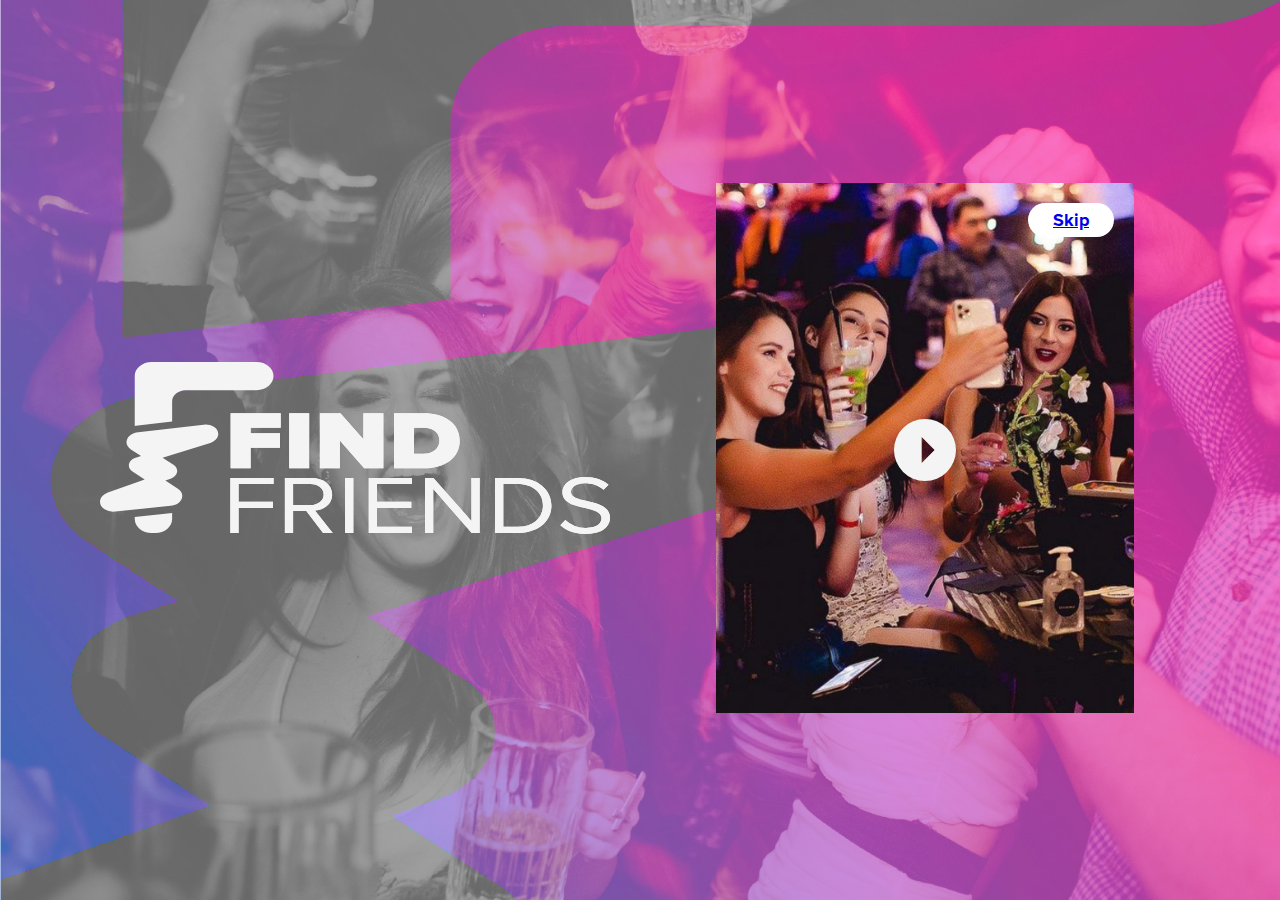
<file: flash-page.html>
<!doctype html>
<html lang="en">
<!-- <html lang="ar" dir="rtl"> -->
    <meta charset="utf-8">
    <meta name="viewport" content="width=device-width, initial-scale=1">
    <!-- Favicon -->

    <!-- CSS only -->
    <!-- <link rel="stylesheet" href="https://cdnjs.cloudflare.com/ajax/libs/font-awesome/4.7.0/css/font-awesome.css" integrity="sha512-5A8nwdMOWrSz20fDsjczgUidUBR8liPYU+WymTZP1lmY9G6Oc7HlZv156XqnsgNUzTyMefFTcsFH/tnJE/+xBg==" crossorigin="anonymous" referrerpolicy="no-referrer" /> -->
    <link href="https://cdn.jsdelivr.net/npm/bootstrap@5.0.2/dist/css/bootstrap.min.css" rel="stylesheet" integrity="sha384-EVSTQN3/azprG1Anm3QDgpJLIm9Nao0Yz1ztcQTwFspd3yD65VohhpuuCOmLASjC" crossorigin="anonymous">
    <link rel="stylesheet" href="css/style.css">
    <link rel="stylesheet" href="css/responsive.css">
    <link rel="stylesheet" href="https://cdnjs.cloudflare.com/ajax/libs/font-awesome/6.1.1/css/all.min.css" integrity="sha512-KfkfwYDsLkIlwQp6LFnl8zNdLGxu9YAA1QvwINks4PhcElQSvqcyVLLD9aMhXd13uQjoXtEKNosOWaZqXgel0g==" crossorigin="anonymous" referrerpolicy="no-referrer" />
    <!-- Fonts -->
    <title>Find Friend</title>
  </head>
  <body class="login-bg1">

    <div class="flash-video-container h-100">
        <div class="big-brand-wrap">
            <img src="img/svg/find_friend.svg" class="img-fluid"/>
        </div>
        <div class="flash-video-wrap">
            <a href="login-registration.html" class="btn btn-skip">Skip</a>
            <div class="flash-video-box" id="wire-video">
                <video muted width="100%" class="video" preload="none" poster="img/video-thumbnail.png">
                    <source src="http://commondatastorage.googleapis.com/gtv-videos-bucket/sample/ForBiggerFun.mp4" type="video/mp4">
                  </video>
                <div class="playpause"></div>
            </div>
        </div>
    </div>

    <script src="https://code.jquery.com/jquery-3.2.1.slim.min.js" integrity="sha384-KJ3o2DKtIkvYIK3UENzmM7KCkRr/rE9/Qpg6aAZGJwFDMVNA/GpGFF93hXpG5KkN" crossorigin="anonymous"></script>
    <script src="https://cdn.jsdelivr.net/npm/bootstrap@5.0.2/dist/js/bootstrap.bundle.min.js" integrity="sha384-MrcW6ZMFYlzcLA8Nl+NtUVF0sA7MsXsP1UyJoMp4YLEuNSfAP+JcXn/tWtIaxVXM" crossorigin="anonymous"></script>
    
    <script>
        $('#wire-video').parent().click(function () {
            $("#wire-video video").prop('muted', false);
        });

        $('.video').parent().click(function () {
            if($(this).children(".video").get(0).paused){        
                $(this).children(".video").get(0).play(); 
                $(this).children(".playpause").hide();
            } else {       
                $(this).children(".video").get(0).pause();
                $(this).children(".playpause").show();
            }
        });
    </script>

</body>
</html>
</file>
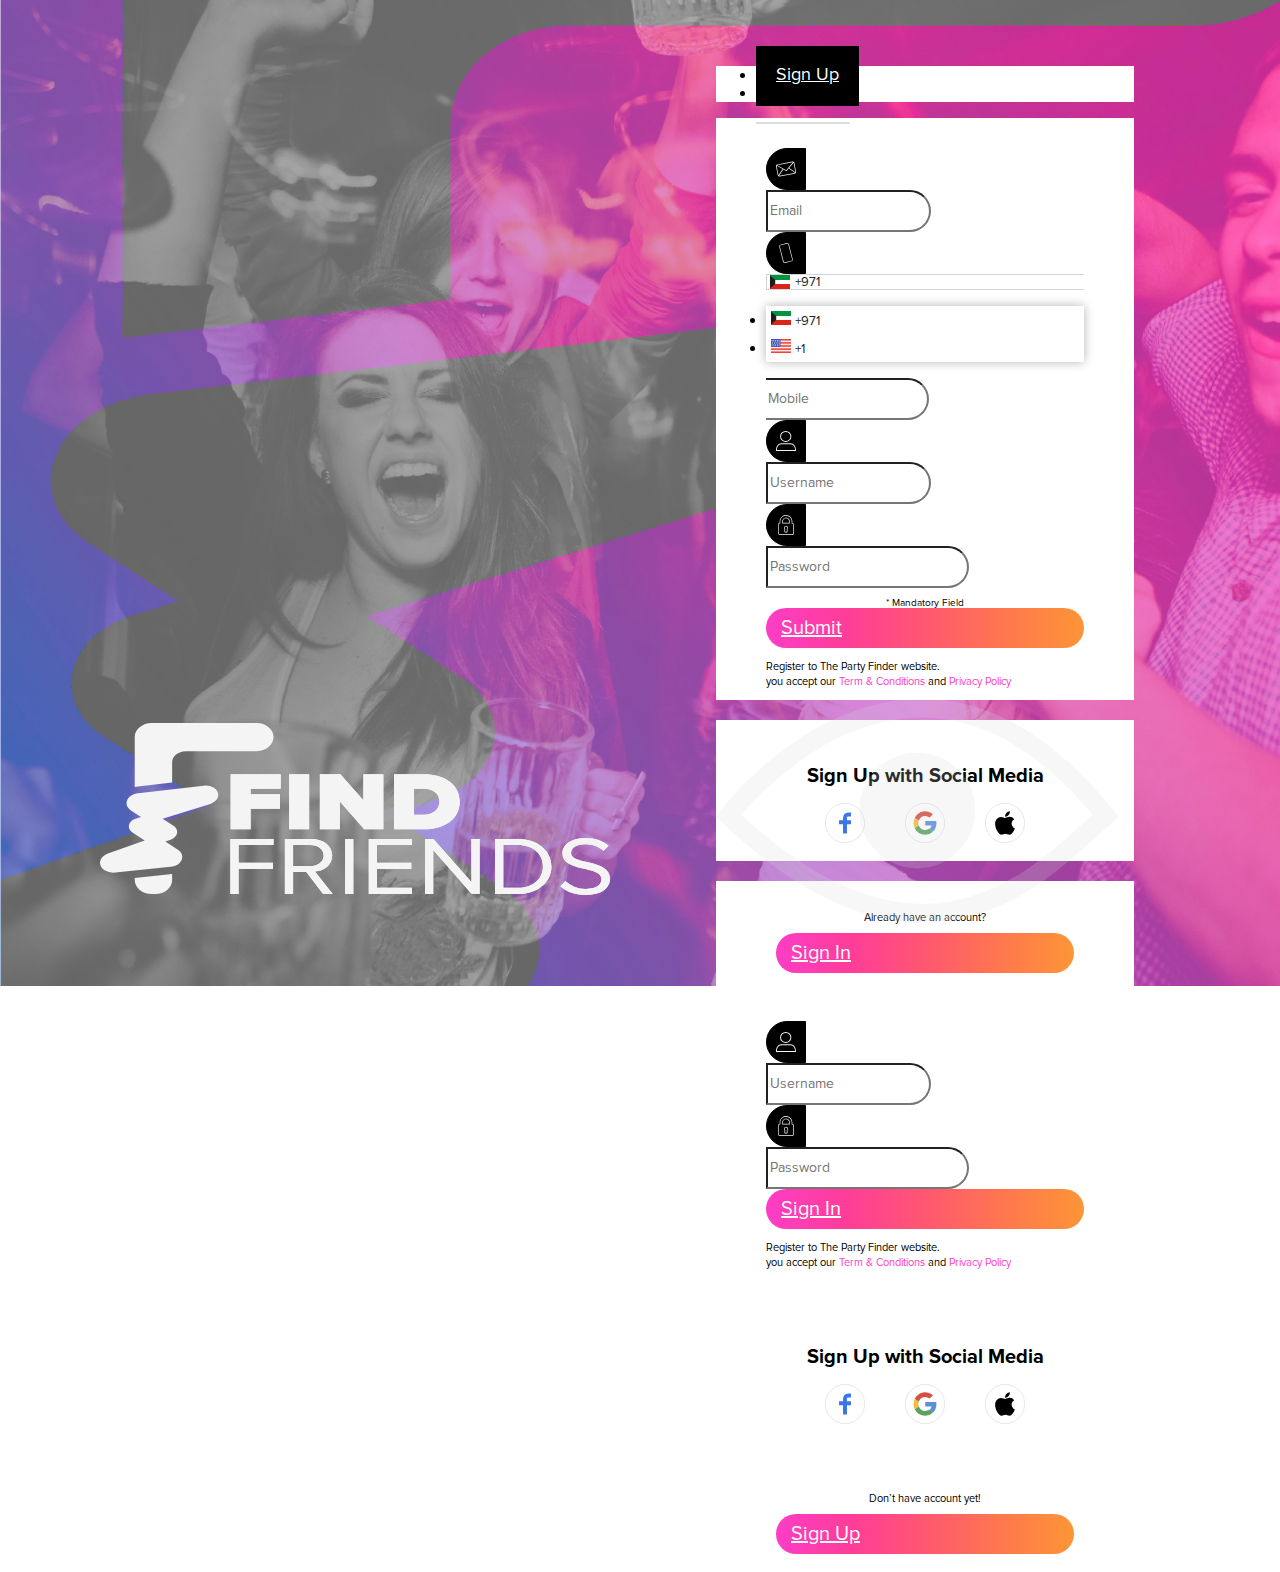
<file: login-registration.html>
<!doctype html>
<html lang="en">
<!-- <html lang="ar" dir="rtl"> -->
    <meta charset="utf-8">
    <meta name="viewport" content="width=device-width, initial-scale=1">
    <!-- Favicon -->

    <!-- CSS only -->
    <!-- <link rel="stylesheet" href="https://cdnjs.cloudflare.com/ajax/libs/font-awesome/4.7.0/css/font-awesome.css" integrity="sha512-5A8nwdMOWrSz20fDsjczgUidUBR8liPYU+WymTZP1lmY9G6Oc7HlZv156XqnsgNUzTyMefFTcsFH/tnJE/+xBg==" crossorigin="anonymous" referrerpolicy="no-referrer" /> -->
    <link href="https://cdn.jsdelivr.net/npm/bootstrap@5.0.2/dist/css/bootstrap.min.css" rel="stylesheet" integrity="sha384-EVSTQN3/azprG1Anm3QDgpJLIm9Nao0Yz1ztcQTwFspd3yD65VohhpuuCOmLASjC" crossorigin="anonymous">
    <link rel="stylesheet" href="css/style.css">
    <link rel="stylesheet" href="css/responsive.css">
    <link rel="stylesheet" href="https://cdnjs.cloudflare.com/ajax/libs/font-awesome/6.1.1/css/all.min.css" integrity="sha512-KfkfwYDsLkIlwQp6LFnl8zNdLGxu9YAA1QvwINks4PhcElQSvqcyVLLD9aMhXd13uQjoXtEKNosOWaZqXgel0g==" crossorigin="anonymous" referrerpolicy="no-referrer" />
    <!-- Fonts -->
    <title>Find Friend</title>
  </head>
  <body class="login-bg1">

    <div class="flash-video-container">
        <div class="big-brand-wrap">
            <img src="img/svg/find_friend.svg" class="img-fluid"/>
        </div>
        <div class="flash-video-wrap">
            <div class="login-regi-form-wrap">
                <div class="login-regi-tab-wrap">
                    <ul class="nav nav-pills nav-justified" id="login-regi-tab" role="tablist">
                        <li role="presentation" class="nav-item">
                            <a href="#signup" class="nav-link active" id="signup-tab" data-bs-toggle="tab" role="tab" aria-controls="signup" aria-selected="true">Sign Up</a>
                        </li>
                        <li role="presentation" class="nav-item">
                            <a href="#login" class="nav-link" id="login-tab" data-bs-toggle="tab" role="tab" aria-controls="login" aria-selected="false">Sign In</a>
                        </li>
                    </ul>
                    <div class="tab-content" id="myTabContent">
                        <div class="tab-pane fade show active" id="signup" role="tabpanel" aria-labelledby="signup-tab">
                            <form>
                                <div class="signup-form">
                                    <div class="input-group mb-3">
                                        <span class="input-group-text addon-icon" id="">
                                            <img src="img/svg/icon_msg_white.svg" class="input-icons img-fluid"/>
                                        </span>
                                        <span class="text-danger required-text">*</span>
                                        <input type="text" class="form-control email-fc" placeholder="Email">
                                    </div>
                                    <div class="input-group mb-3">
                                        <span class="input-group-text addon-icon" id="">
                                            <img src="img/svg/icon_mobile_white.svg" class="input-icons img-fluid"/>
                                        </span>
                                        <div class="btn-group" id="country-code-dropdown">
                                            <a href="#" class="country-code-drp-toggle dropdown-toggle" type="button" data-bs-toggle="dropdown" aria-expanded="false">
                                                <img src="img/country_flags/arab.png" class="country-icon"/>
                                                <span class="country-start-text">+971</span>
                                            </a>
                                            <ul class="dropdown-menu country-dropdown-list">
                                                <li value="1">
                                                    <img src="img/country_flags/arab.png" class="country-icon"/>
                                                    <a href="#">+971</a>
                                                </li>
                                                <li value="2">
                                                    <img src="img/country_flags/USA.png" class="country-icon"/>
                                                    <a href="#">+1</a>
                                                </li>
                                                
                                            </ul>
                                        </div>
                                        <input type="text" class="form-control bl-none" placeholder="Mobile">
                                    </div>
                                    <div class="input-group mb-3">
                                        <span class="input-group-text addon-icon" id="">
                                            <img src="img/svg/icon_user_white.svg" class="input-icons img-fluid"/>
                                        </span>
                                        <input type="text" class="form-control" placeholder="Username">
                                    </div>
                                    <div class="input-group mb-3">
                                        <span class="input-group-text addon-icon" id="">
                                            <img src="img/svg/icon_lock_white.svg" class="input-icons img-fluid"/>
                                        </span>
                                        <!-- <img src="img/svg/icon_eye_white.svg" class="show-hide-value"/> -->
                                        <i class="fa-solid fa-eye show-hide-value"></i>
                                        <input type="password" class="form-control password-fc" id="pass_log_id" placeholder="Password">
                                    </div>
                                    <div class="mb-3">
                                        <p class="mandatory-text">
                                            <span class="text-danger">*</span>
                                            Mandatory Field
                                        </p>
                                    </div>
                                    <div class="mb-3 button-wrap">
                                        <a href="verify-email.html" class="btn btn-submit">Submit</a>
                                    </div>
                                    <div class="mb-3 term-privacy-text text-center">
                                        <p>Register to The Party Finder website. 
                                            <br/>you accept our <a href="#">Term & Conditions</a> and <a href="#">Privacy Policy</a>
                                        </p>
                                    </div>
                                </div>
                            </form>

                            <div class="white-card-container">
                                <h4 class="social-title">Sign Up with Social Media</h4>
                                <div class="social-icons-wrap">
                                    <img src="img/svg/social_fb.svg" class="img-fluid"/>
                                    <img src="img/svg/social_google.svg" class="img-fluid"/>
                                    <img src="img/svg/social_apple.svg" class="img-fluid"/>
                                </div>
                            </div>
            
                            <div class="white-card-container mb-5">
                                <p class="already-acc-text">Already have an account?</p>
                                <a href="#login" class="btn btn-submit already-acc-btn" data-bs-toggle="tab" role="tab" aria-controls="login" aria-selected="false">Sign In</a>
                            </div>
                        </div>
                        <div class="tab-pane fade" id="login" role="tabpanel" aria-labelledby="login-tab">
                            <form>
                                <div class="signup-form">
                                    <div class="input-group mb-3">
                                        <span class="input-group-text addon-icon" id="">
                                            <img src="img/svg/icon_user_white.svg" class="input-icons img-fluid"/>
                                        </span>
                                        <input type="text" class="form-control" placeholder="Username">
                                    </div>
                                    <div class="input-group mb-3">
                                        <span class="input-group-text addon-icon" id="">
                                            <img src="img/svg/icon_lock_white.svg" class="input-icons img-fluid"/>
                                        </span>
                                        <img src="img/svg/icon_eye_white.svg" class="show-hide-value"/>
                                        <input type="text" class="form-control password-fc" placeholder="Password">
                                    </div>
                                    <div class="mb-3 button-wrap">
                                        <a href="#" class="btn btn-submit">Sign In</a>
                                    </div>
                                    <div class="mb-3 term-privacy-text text-center">
                                        <p>Register to The Party Finder website. 
                                            <br/>you accept our <a href="#">Term & Conditions</a> and <a href="#">Privacy Policy</a>
                                        </p>
                                    </div>
                                </div>
                            </form>

                            <div class="white-card-container">
                                <h4 class="social-title">Sign Up with Social Media</h4>
                                <div class="social-icons-wrap">
                                    <img src="img/svg/social_fb.svg" class="img-fluid"/>
                                    <img src="img/svg/social_google.svg" class="img-fluid"/>
                                    <img src="img/svg/social_apple.svg" class="img-fluid"/>
                                </div>
                            </div>
            
                            <div class="white-card-container mb-5">
                                <p class="already-acc-text">Don’t have account yet!</p>
                                <a href="#signup" class="btn btn-submit dont-have-acc" data-bs-toggle="tab" role="tab" aria-controls="signup" aria-selected="true">Sign Up</a>
                            </div>
                        </div>
                    </div>
                </div>

                
            </div>
        </div>
    </div>

    <script src="https://code.jquery.com/jquery-3.2.1.slim.min.js" integrity="sha384-KJ3o2DKtIkvYIK3UENzmM7KCkRr/rE9/Qpg6aAZGJwFDMVNA/GpGFF93hXpG5KkN" crossorigin="anonymous"></script>
    <script src="https://cdn.jsdelivr.net/npm/bootstrap@5.0.2/dist/js/bootstrap.bundle.min.js" integrity="sha384-MrcW6ZMFYlzcLA8Nl+NtUVF0sA7MsXsP1UyJoMp4YLEuNSfAP+JcXn/tWtIaxVXM" crossorigin="anonymous"></script>
    
    <script>
        $(function() {

            // Removing * mark from email field
            $(".email-fc").focusin(function() {
                $(".required-text").hide();
            }).focusout(function () {
                $(".required-text").show();
            });

            $('.email-fc').blur(function() {
                var $this = $(this);
                if ($this.val().length > 1){
                    $(".required-text").hide();
                }
            });

            // Changing Body Background
            $('#login-tab').click( function() {
                if($(this).is(".active")) {
                    $('body').addClass('login-bg2');
                    $('body').removeClass('login-bg1');
                }
            })
            $('#signup-tab').click( function() {
                if($(this).is(".active")) {
                    $('body').addClass('login-bg1');
                    $('body').removeClass('login-bg2');
                }
            })

            // Change tab
            $('.already-acc-btn').click( function() {
                if($('#myTabContent #signup').is(".active")) {
                    $('#signup').removeClass('active');
                    $('#signup').removeClass('show');
                    $('#signup-tab').removeClass('active');
                    $('#login').addClass('show');
                    $('#login').addClass('active');
                    $('#login-tab').addClass('active');
                    $('body').addClass('login-bg2');
                    $('body').removeClass('login-bg1');
                }
            })
            $('.dont-have-acc').click( function() {
                if($('#myTabContent #login').is(".active")) {
                    $('#signup').addClass('active');
                    $('#signup').addClass('show');
                    $('#signup-tab').addClass('active');

                    $('#login').removeClass('show');
                    $('#login').removeClass('active');
                    $('#login-tab').removeClass('active');
                    $('body').removeClass('login-bg2');
                    $('body').addClass('login-bg1');
                }
            })
        });
    </script>

    <script>
        $(function(){
    
            // Country Dropdown
            $(".country-dropdown-list li").click(function(){
                console.log($(this).attr('value'));
                if($(this).attr('value') == 1){
                    $("#country-code-dropdown .country-code-drp-toggle .country-icon").attr('src','img/country_flags/arab.png');
                }
                if($(this).attr('value') == 2){
                    $("#country-code-dropdown .country-code-drp-toggle .country-icon").attr('src','img/country_flags/USA.png');
                }
                $("#country-code-dropdown span").text($(this).text());
            });

        });
    </script>

    <!-- Show password -->
    <script>
        $("body").on('click', '.show-hide-value', function() {
            $(this).toggleClass("fa-eye fa-eye-slash");
            var input = $("#pass_log_id");
            if (input.attr("type") === "password") {
                input.attr("type", "text");
            } else {
                input.attr("type", "password");
            }

        });
    </script>

</body>
</html>
</file>
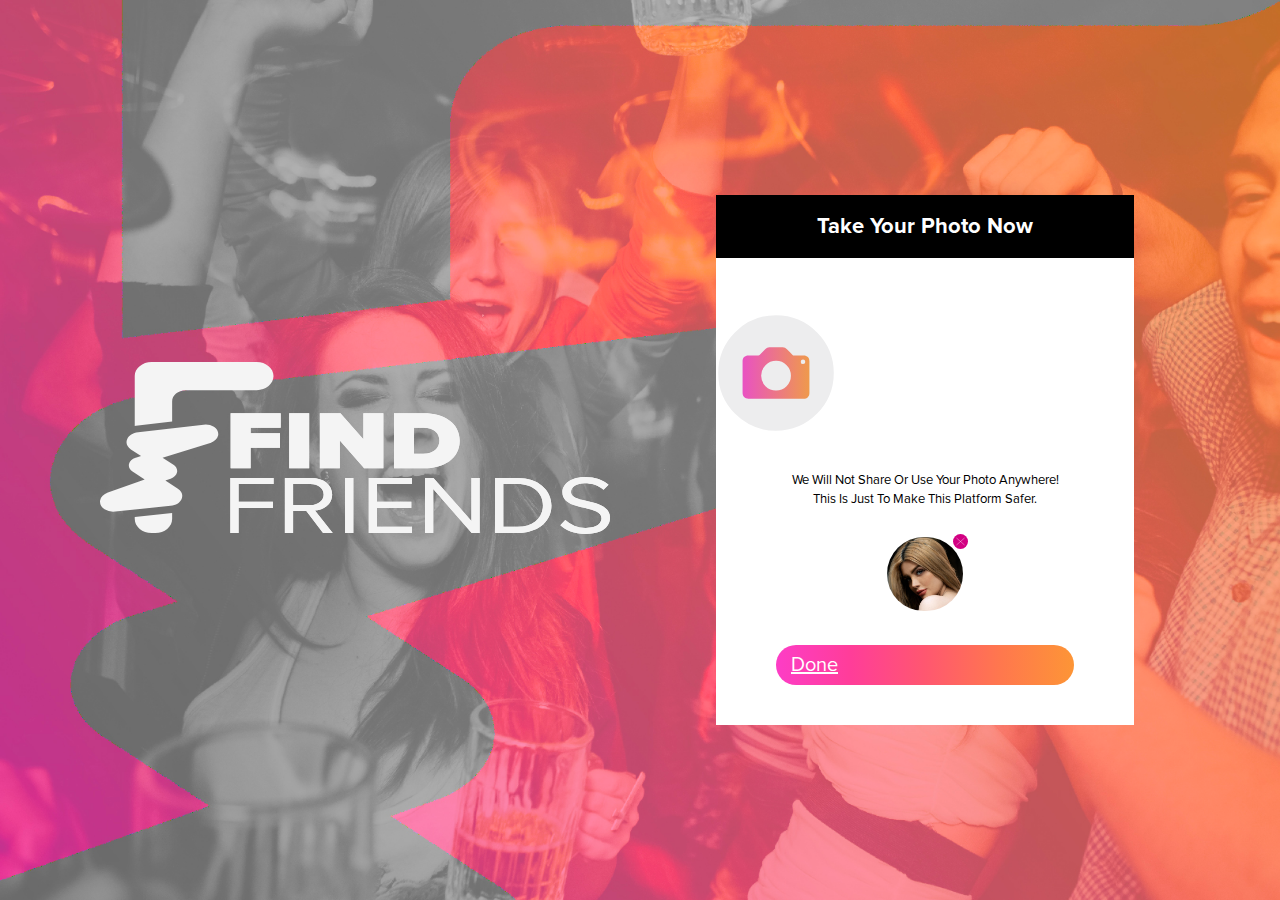
<file: take-picture.html>
<!doctype html>
<html lang="en">
<!-- <html lang="ar" dir="rtl"> -->
    <meta charset="utf-8">
    <meta name="viewport" content="width=device-width, initial-scale=1">
    <!-- Favicon -->

    <!-- CSS only -->
    <!-- <link rel="stylesheet" href="https://cdnjs.cloudflare.com/ajax/libs/font-awesome/4.7.0/css/font-awesome.css" integrity="sha512-5A8nwdMOWrSz20fDsjczgUidUBR8liPYU+WymTZP1lmY9G6Oc7HlZv156XqnsgNUzTyMefFTcsFH/tnJE/+xBg==" crossorigin="anonymous" referrerpolicy="no-referrer" /> -->
    <link href="https://cdn.jsdelivr.net/npm/bootstrap@5.0.2/dist/css/bootstrap.min.css" rel="stylesheet" integrity="sha384-EVSTQN3/azprG1Anm3QDgpJLIm9Nao0Yz1ztcQTwFspd3yD65VohhpuuCOmLASjC" crossorigin="anonymous">
    <link rel="stylesheet" href="css/style.css">
    <link rel="stylesheet" href="css/responsive.css">
    <link rel="stylesheet" href="https://cdnjs.cloudflare.com/ajax/libs/font-awesome/6.1.1/css/all.min.css" integrity="sha512-KfkfwYDsLkIlwQp6LFnl8zNdLGxu9YAA1QvwINks4PhcElQSvqcyVLLD9aMhXd13uQjoXtEKNosOWaZqXgel0g==" crossorigin="anonymous" referrerpolicy="no-referrer" />
    <!-- Fonts -->
    <title>Find Friend</title>
  </head>
  <body class="login-bg2">

    <div class="flash-video-container">
        <div class="big-brand-wrap">
            <img src="img/svg/find_friend.svg" class="img-fluid"/>
        </div>
        <div class="flash-video-wrap">
            <div class="take-pic-white-card-container">
                <h4 class="take-pic-title">Take Your Photo Now</h4>
                <div class="take-pic-wrap text-center">
                    <img src="img/svg/take-pic.svg" class="take-img img-fluid"/>
                </div>
                <p class="take-pic-desc">We Will Not Share Or Use Your Photo Anywhere!<br/> This Is Just To Make This Platform Safer.</p>
                <div class="profile-pic-preview">
                    <img src="img/take-pic-sm.jpeg" class="t-profile-pic img-fluid"/>
                    <img src="img/svg/close-pink.svg" class="t-profile-close"/>
                </div>

                <div class="mb-3 button-wrap take-pic-btn-wrap">
                    <a href="index.html" class="btn btn-submit">Done</a>
                </div>
            </div>
        </div>
    </div>

    <script src="https://code.jquery.com/jquery-3.2.1.slim.min.js" integrity="sha384-KJ3o2DKtIkvYIK3UENzmM7KCkRr/rE9/Qpg6aAZGJwFDMVNA/GpGFF93hXpG5KkN" crossorigin="anonymous"></script>
    <script src="https://cdn.jsdelivr.net/npm/bootstrap@5.0.2/dist/js/bootstrap.bundle.min.js" integrity="sha384-MrcW6ZMFYlzcLA8Nl+NtUVF0sA7MsXsP1UyJoMp4YLEuNSfAP+JcXn/tWtIaxVXM" crossorigin="anonymous"></script>
    
    <script>
        $(function() {

            // Removing * mark from email field
            $(".email-fc").focusin(function() {
                $(".required-text").hide();
            }).focusout(function () {
                $(".required-text").show();
            });

            $('.email-fc').blur(function() {
                var $this = $(this);
                if ($this.val().length > 1){
                    $(".required-text").hide();
                }
            });

            // Changing Body Background
            $('#login-tab').click( function() {
                if($(this).is(".active")) {
                    $('body').addClass('login-bg2');
                    $('body').removeClass('login-bg1');
                }
            })
            $('#signup-tab').click( function() {
                if($(this).is(".active")) {
                    $('body').addClass('login-bg1');
                    $('body').removeClass('login-bg2');
                }
            })

            // Change tab
            $('.already-acc-btn').click( function() {
                if($('#myTabContent #signup').is(".active")) {
                    $('#signup').removeClass('active');
                    $('#signup').removeClass('show');
                    $('#signup-tab').removeClass('active');
                    $('#login').addClass('show');
                    $('#login').addClass('active');
                    $('#login-tab').addClass('active');
                    $('body').addClass('login-bg2');
                    $('body').removeClass('login-bg1');
                }
            })
            $('.dont-have-acc').click( function() {
                if($('#myTabContent #login').is(".active")) {
                    $('#signup').addClass('active');
                    $('#signup').addClass('show');
                    $('#signup-tab').addClass('active');

                    $('#login').removeClass('show');
                    $('#login').removeClass('active');
                    $('#login-tab').removeClass('active');
                    $('body').removeClass('login-bg2');
                    $('body').addClass('login-bg1');
                }
            })
        });
    </script>

    <!-- Navbar toggling class -->
    <!-- <script>
          $(document).scroll(function() {
              console.log("hello")
              var scroll = $(window).scrollTop();
              if (scroll >= 500) {
                  $("#header").addClass("lightHeader");
                  $(".navbar-brand").addClass("sm-logo");
                  $("#header .container-fluid").removeClass("align-items-start");
              } else if (scroll < 500){
                  $("#header").removeClass("lightHeader");
                  $(".navbar-brand").removeClass("sm-logo");
                  $("#header .container-fluid").addClass("align-items-start");
              }
          })

      $(".navbar-toggler").click(function(){
        $(".navbar-toggler-icon").toggleClass("close");
      });
    </script> -->

</body>
</html>
</file>
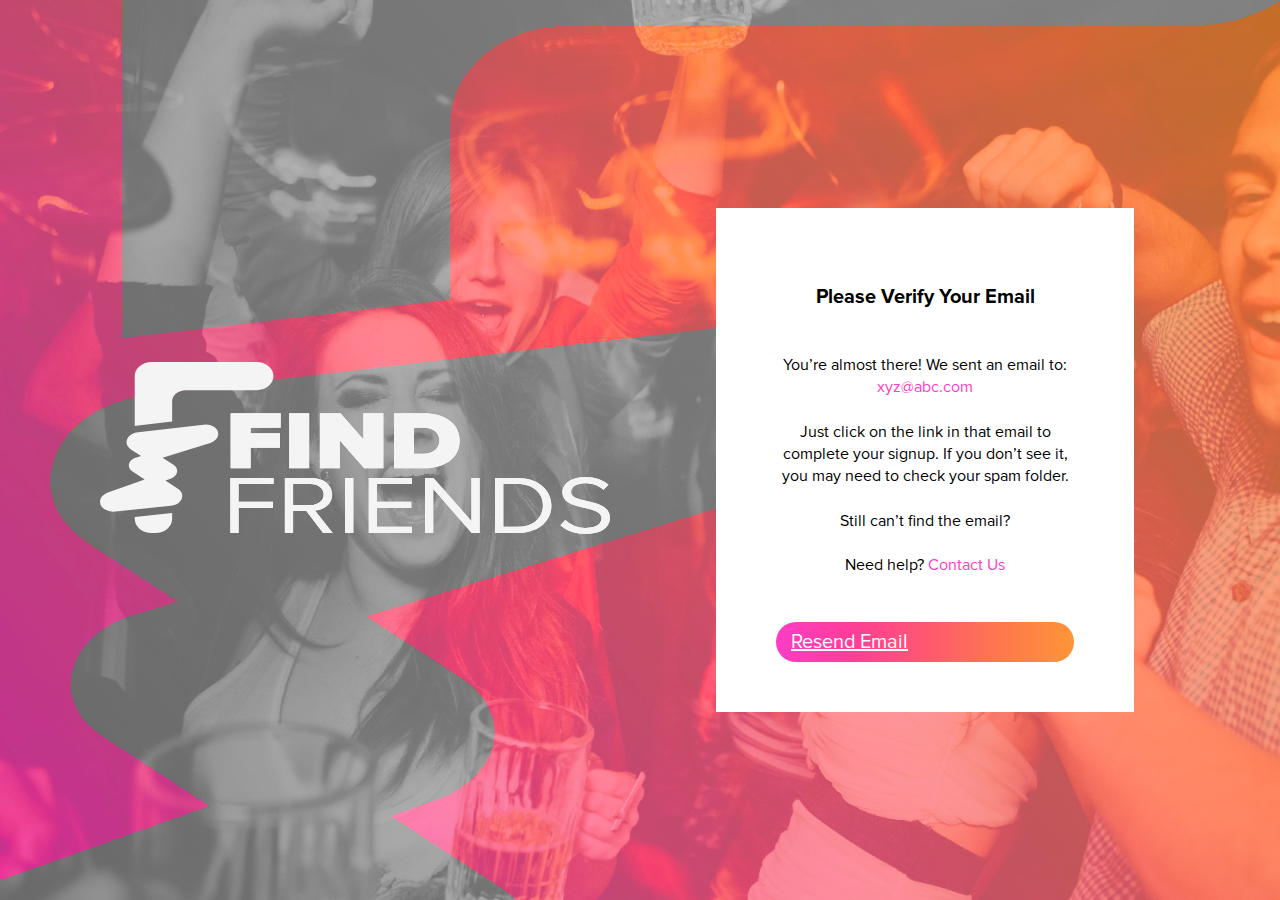
<file: verify-email.html>
<!doctype html>
<html lang="en">
<!-- <html lang="ar" dir="rtl"> -->
    <meta charset="utf-8">
    <meta name="viewport" content="width=device-width, initial-scale=1">
    <!-- Favicon -->

    <!-- CSS only -->
    <!-- <link rel="stylesheet" href="https://cdnjs.cloudflare.com/ajax/libs/font-awesome/4.7.0/css/font-awesome.css" integrity="sha512-5A8nwdMOWrSz20fDsjczgUidUBR8liPYU+WymTZP1lmY9G6Oc7HlZv156XqnsgNUzTyMefFTcsFH/tnJE/+xBg==" crossorigin="anonymous" referrerpolicy="no-referrer" /> -->
    <link href="https://cdn.jsdelivr.net/npm/bootstrap@5.0.2/dist/css/bootstrap.min.css" rel="stylesheet" integrity="sha384-EVSTQN3/azprG1Anm3QDgpJLIm9Nao0Yz1ztcQTwFspd3yD65VohhpuuCOmLASjC" crossorigin="anonymous">
    <link rel="stylesheet" href="css/style.css">
    <link rel="stylesheet" href="css/responsive.css">
    <link rel="stylesheet" href="https://cdnjs.cloudflare.com/ajax/libs/font-awesome/6.1.1/css/all.min.css" integrity="sha512-KfkfwYDsLkIlwQp6LFnl8zNdLGxu9YAA1QvwINks4PhcElQSvqcyVLLD9aMhXd13uQjoXtEKNosOWaZqXgel0g==" crossorigin="anonymous" referrerpolicy="no-referrer" />
    <!-- Fonts -->
    <title>Find Friend</title>
  </head>
  <body class="login-bg2">

    <div class="flash-video-container">
        <div class="big-brand-wrap">
            <img src="img/svg/find_friend.svg" class="img-fluid"/>
        </div>
        <div class="flash-video-wrap">
            <div class="verify-white-card-container">
                <h4 class="verify-title">Please Verify Your Email</h4>
                <p class="verify-desc">
                    You’re almost there! We sent an email to:<br/>
                    <a href="#">xyz@abc.com</a>
                </p>
                <p class="verify-desc">
                    Just click on the link in that email to complete your signup. If you don’t see it, you may need to check your spam folder.
                </p>
                <p class="verify-desc">
                    Still can’t find the email?
                </p>
                <p class="verify-desc">
                    Need help? <a href="#" class="text-decoration-underline">Contact Us</a>
                </p>
                <div class="mb-3 button-wrap mt-45">
                    <a href="verify-otp.html" class="btn btn-submit">Resend Email</a>
                </div>
            </div>
        </div>
    </div>

    <script src="https://code.jquery.com/jquery-3.2.1.slim.min.js" integrity="sha384-KJ3o2DKtIkvYIK3UENzmM7KCkRr/rE9/Qpg6aAZGJwFDMVNA/GpGFF93hXpG5KkN" crossorigin="anonymous"></script>
    <script src="https://cdn.jsdelivr.net/npm/bootstrap@5.0.2/dist/js/bootstrap.bundle.min.js" integrity="sha384-MrcW6ZMFYlzcLA8Nl+NtUVF0sA7MsXsP1UyJoMp4YLEuNSfAP+JcXn/tWtIaxVXM" crossorigin="anonymous"></script>
    
    <script>
        $(function() {

            // Removing * mark from email field
            $(".email-fc").focusin(function() {
                $(".required-text").hide();
            }).focusout(function () {
                $(".required-text").show();
            });

            $('.email-fc').blur(function() {
                var $this = $(this);
                if ($this.val().length > 1){
                    $(".required-text").hide();
                }
            });

            // Changing Body Background
            $('#login-tab').click( function() {
                if($(this).is(".active")) {
                    $('body').addClass('login-bg2');
                    $('body').removeClass('login-bg1');
                }
            })
            $('#signup-tab').click( function() {
                if($(this).is(".active")) {
                    $('body').addClass('login-bg1');
                    $('body').removeClass('login-bg2');
                }
            })

            // Change tab
            $('.already-acc-btn').click( function() {
                if($('#myTabContent #signup').is(".active")) {
                    $('#signup').removeClass('active');
                    $('#signup').removeClass('show');
                    $('#signup-tab').removeClass('active');
                    $('#login').addClass('show');
                    $('#login').addClass('active');
                    $('#login-tab').addClass('active');
                    $('body').addClass('login-bg2');
                    $('body').removeClass('login-bg1');
                }
            })
            $('.dont-have-acc').click( function() {
                if($('#myTabContent #login').is(".active")) {
                    $('#signup').addClass('active');
                    $('#signup').addClass('show');
                    $('#signup-tab').addClass('active');

                    $('#login').removeClass('show');
                    $('#login').removeClass('active');
                    $('#login-tab').removeClass('active');
                    $('body').removeClass('login-bg2');
                    $('body').addClass('login-bg1');
                }
            })
        });
    </script>

    <!-- Navbar toggling class -->
    <!-- <script>
          $(document).scroll(function() {
              console.log("hello")
              var scroll = $(window).scrollTop();
              if (scroll >= 500) {
                  $("#header").addClass("lightHeader");
                  $(".navbar-brand").addClass("sm-logo");
                  $("#header .container-fluid").removeClass("align-items-start");
              } else if (scroll < 500){
                  $("#header").removeClass("lightHeader");
                  $(".navbar-brand").removeClass("sm-logo");
                  $("#header .container-fluid").addClass("align-items-start");
              }
          })

      $(".navbar-toggler").click(function(){
        $(".navbar-toggler-icon").toggleClass("close");
      });
    </script> -->

</body>
</html>
</file>
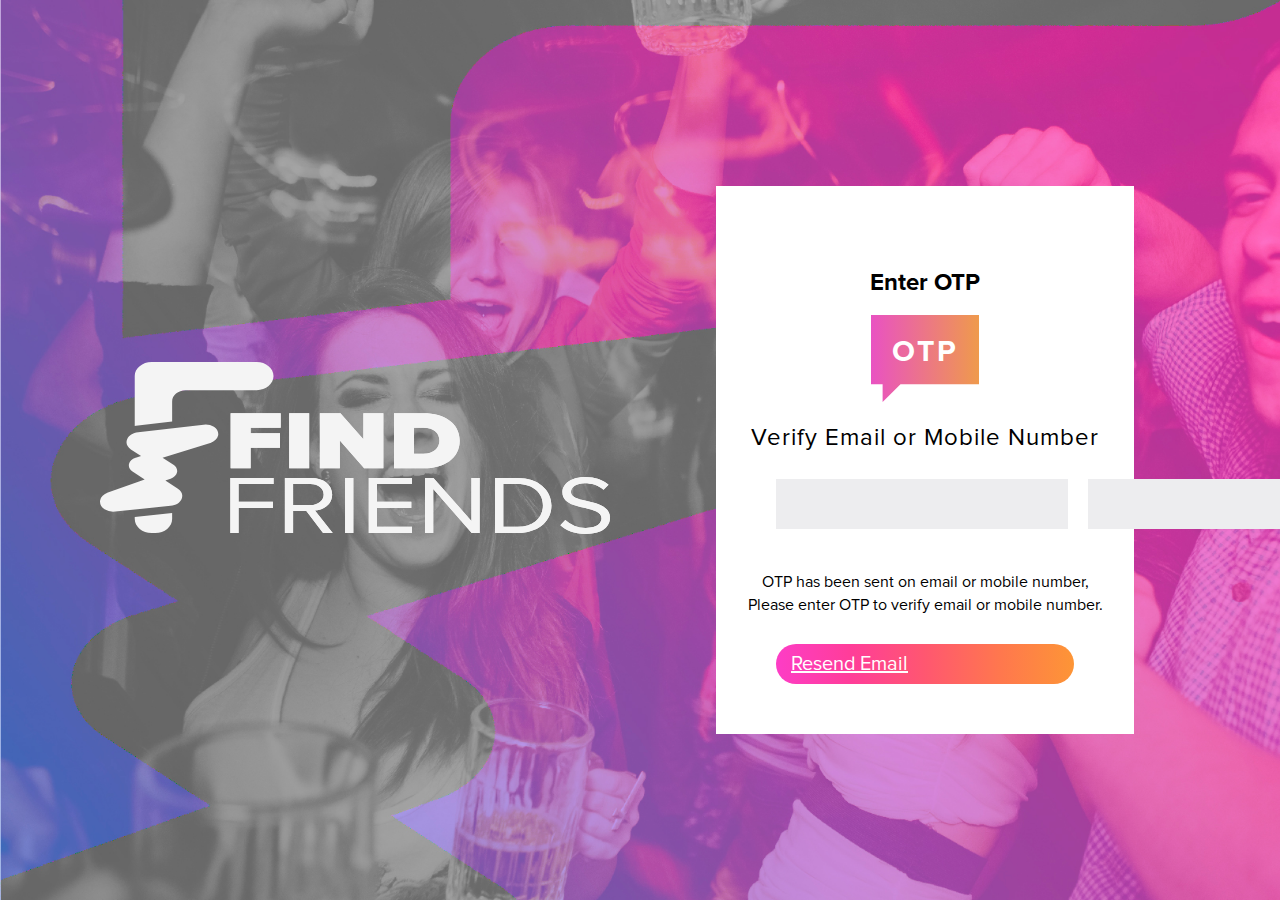
<file: verify-otp.html>
<!doctype html>
<html lang="en">
<!-- <html lang="ar" dir="rtl"> -->
    <meta charset="utf-8">
    <meta name="viewport" content="width=device-width, initial-scale=1">
    <!-- Favicon -->

    <!-- CSS only -->
    <!-- <link rel="stylesheet" href="https://cdnjs.cloudflare.com/ajax/libs/font-awesome/4.7.0/css/font-awesome.css" integrity="sha512-5A8nwdMOWrSz20fDsjczgUidUBR8liPYU+WymTZP1lmY9G6Oc7HlZv156XqnsgNUzTyMefFTcsFH/tnJE/+xBg==" crossorigin="anonymous" referrerpolicy="no-referrer" /> -->
    <link href="https://cdn.jsdelivr.net/npm/bootstrap@5.0.2/dist/css/bootstrap.min.css" rel="stylesheet" integrity="sha384-EVSTQN3/azprG1Anm3QDgpJLIm9Nao0Yz1ztcQTwFspd3yD65VohhpuuCOmLASjC" crossorigin="anonymous">
    <link rel="stylesheet" href="css/style.css">
    <link rel="stylesheet" href="css/responsive.css">
    <link rel="stylesheet" href="https://cdnjs.cloudflare.com/ajax/libs/font-awesome/6.1.1/css/all.min.css" integrity="sha512-KfkfwYDsLkIlwQp6LFnl8zNdLGxu9YAA1QvwINks4PhcElQSvqcyVLLD9aMhXd13uQjoXtEKNosOWaZqXgel0g==" crossorigin="anonymous" referrerpolicy="no-referrer" />
    <!-- Fonts -->
    <title>Find Friend</title>
  </head>
  <body class="login-bg1">

    <div class="flash-video-container">
        <div class="big-brand-wrap">
            <img src="img/svg/find_friend.svg" class="img-fluid"/>
        </div>
        <div class="flash-video-wrap">
            <div class="verify-white-card-container verify-otp-container">
                <h4 class="verify-otp-title">Enter OTP</h4>
                <div class="otp-chat-icon-wrap">
                    <img src="img/svg/otp-chat.svg" class="otp-chat-icon img-fluid"/>
                    <span class="otp-icon-text">OTP</span>
                </div>
                <p class="verify-email-otp-text">Verify Email or Mobile Number</p>
                <div class="otp-input-group">
                    <input class="text-center form-control" type="text" id="first" maxlength="1" />
                    <input class="text-center form-control" type="text" id="second" maxlength="1" /> 
                    <input class="text-center form-control" type="text" id="third" maxlength="1" />
                    <input class="text-center form-control" type="text" id="fourth" maxlength="1" /> 
                </div>
                <p class="verify-otp-desc">OTP has been sent on email or mobile number, Please enter OTP to verify email or mobile number.</p>
                <div class="mb-3 button-wrap verify-btn-wrap">
                    <a href="take-picture.html" class="btn btn-submit">Resend Email</a>
                </div>
            </div>
        </div>
    </div>

    <script src="https://code.jquery.com/jquery-3.2.1.slim.min.js" integrity="sha384-KJ3o2DKtIkvYIK3UENzmM7KCkRr/rE9/Qpg6aAZGJwFDMVNA/GpGFF93hXpG5KkN" crossorigin="anonymous"></script>
    <script src="https://cdn.jsdelivr.net/npm/bootstrap@5.0.2/dist/js/bootstrap.bundle.min.js" integrity="sha384-MrcW6ZMFYlzcLA8Nl+NtUVF0sA7MsXsP1UyJoMp4YLEuNSfAP+JcXn/tWtIaxVXM" crossorigin="anonymous"></script>
    
    <script>
        $(function() {

            // Removing * mark from email field
            $(".email-fc").focusin(function() {
                $(".required-text").hide();
            }).focusout(function () {
                $(".required-text").show();
            });

            $('.email-fc').blur(function() {
                var $this = $(this);
                if ($this.val().length > 1){
                    $(".required-text").hide();
                }
            });

            // Changing Body Background
            $('#login-tab').click( function() {
                if($(this).is(".active")) {
                    $('body').addClass('login-bg2');
                    $('body').removeClass('login-bg1');
                }
            })
            $('#signup-tab').click( function() {
                if($(this).is(".active")) {
                    $('body').addClass('login-bg1');
                    $('body').removeClass('login-bg2');
                }
            })

            // Change tab
            $('.already-acc-btn').click( function() {
                if($('#myTabContent #signup').is(".active")) {
                    $('#signup').removeClass('active');
                    $('#signup').removeClass('show');
                    $('#signup-tab').removeClass('active');
                    $('#login').addClass('show');
                    $('#login').addClass('active');
                    $('#login-tab').addClass('active');
                    $('body').addClass('login-bg2');
                    $('body').removeClass('login-bg1');
                }
            })
            $('.dont-have-acc').click( function() {
                if($('#myTabContent #login').is(".active")) {
                    $('#signup').addClass('active');
                    $('#signup').addClass('show');
                    $('#signup-tab').addClass('active');

                    $('#login').removeClass('show');
                    $('#login').removeClass('active');
                    $('#login-tab').removeClass('active');
                    $('body').removeClass('login-bg2');
                    $('body').addClass('login-bg1');
                }
            })
        });
    </script>

    <!-- Navbar toggling class -->
    <!-- <script>
          $(document).scroll(function() {
              console.log("hello")
              var scroll = $(window).scrollTop();
              if (scroll >= 500) {
                  $("#header").addClass("lightHeader");
                  $(".navbar-brand").addClass("sm-logo");
                  $("#header .container-fluid").removeClass("align-items-start");
              } else if (scroll < 500){
                  $("#header").removeClass("lightHeader");
                  $(".navbar-brand").removeClass("sm-logo");
                  $("#header .container-fluid").addClass("align-items-start");
              }
          })

      $(".navbar-toggler").click(function(){
        $(".navbar-toggler-icon").toggleClass("close");
      });
    </script> -->

</body>
</html>
</file>
<file: css/style.css>
/* Author - Raj Kumar || Date - 30-04-2022 */
@font-face {
    font-family: 'ProximaNova';
    src: url('../fonts/Proxima_Nova_Font.otf')
}
@font-face {
    font-family: 'ProximaNova_Bold';
    src: url('../fonts/Proxima_Nova_Bold.otf')
}
@font-face {
    font-family: 'ProximaNova_Black';
    src: url('../fonts/Proxima_Nova_Black.otf')
}

html,
body {
    box-sizing: border-box;
    padding: 0;
    margin: 0;
    height: 100%;
    width: 100%;
}

*,
*::before,
*::after {
    box-sizing: inherit;
}


/* Global CSS */
.login-bg1{
    background-image: url('../img/BG_1.jpg');
    background-repeat:no-repeat;
    background-size: cover;
}
.login-bg2{
    background-image: url('../img/BG_2.jpg');
    background-repeat:no-repeat;
    background-size: cover;
}

.btn-skip:focus,
.signup-form .input-group .form-control:focus,
.btn-submit:focus,
.search-location-input-group input:focus,
.btn-search:focus, 
.chat-input-fc:focus,
.btn-send:focus,
.newsletter-fc:focus,
.newsletter-btn:focus,
.btn-gradient:focus,
.video-link-fc:focus{
    outline: none;
    box-shadow: none;
}
/* Margins */
.mt-45{margin-top: 45px;}
main{margin-top: 140px;}


/* Flash Page */
.flash-video-container{
    width: 100%;
    height: 100%;
    padding: 50px 100px;
    display: grid;
    align-items: center;
    justify-content: center;
    grid-template-columns: repeat(2, minmax(0, 1fr));
    gap: 60px;
}
.flash-video-wrap{
    width: 418px;
    /* height: 100%; */
    margin-left: auto;
    margin-right: auto;
    position: relative;
}
.flash-video-box{
    height: 100%;
    position: relative;
}
.flash-video-box .video{
    object-fit: fill;
    height: 100%;
    min-height: 530px;
}
.playpause {
    background-image:url('../img/svg/play_white.svg');
    background-repeat:no-repeat;
    width:15%;
    position:absolute;
    left:0%;
    right:0%;
    top:0%;
    bottom:0%;
    margin:auto;
    background-size:contain;
    background-position: center;
}
.btn-skip{
    z-index: 999;
    background-color: #fff;
    border-radius: 50px;
    font: 18px 'ProximaNova_Bold', sans-serif;
    padding: 6px 25px;
    position: absolute;
    top: 20px;
    right: 20px;
}

/* Login Registration */
.signup-form, .nav-pills{
    background-color: #fff;
}
.nav-pills .nav-link{
    border-radius: 0;
}
.nav-pills .nav-link.active{
    background-color: #000;
    color: #fff;
    border-bottom: 2px solid #000;
}
.nav-pills .nav-link{
    font: 18px 'ProximaNova', sans-serif;
    color: #000;
    padding: 20px;
    border-bottom: 2px solid #ddd;
}
.addon-icon{
    display: block;
    background-color: #000;
    padding: 3px 10px;
    width: 40px;
}
.signup-form{
    padding: 30px 50px 10px 50px;
}
.signup-form .input-group .form-control{
    border-radius: 0 50px 50px 0;
    height: 42px;
    font: 14px 'ProximaNova', sans-serif;
}
.signup-form .input-group .form-control:focus{
    border: 1px solid #000;
}
.signup-form .input-group .addon-icon{
    border-radius: 50px 0 0 50px;
    height: 42px;
    display: flex;
    align-items: center;
    justify-content: center;
    border: 1px solid #000;
}
.password-fc{
    padding-right: 40px;
}
.input-icons{
    height: 20px;
    width: 20px;
}
.required-text{
    position: absolute;
    left: 86px;
    top: 2px;
    z-index: 999;
}
.show-hide-value{
    position: absolute;
    right: 15px;
    top: 50%;
    transform: translateY(-50%);
    /* width: 20px; */
    z-index: 999;
    opacity: 0.2;
}
.show-hide-value:hover{
    opacity: 1;
    cursor: pointer;
}
.mandatory-text{
    margin-bottom: 0;
    font: 10px 'ProximaNova', sans-serif;
    text-align: center;
}
.btn-submit{
    display: block;
    background-image: linear-gradient(to right, #fd3dc6, #ff3d99, #ff5770, #ff774e, #fd9536);
    border-radius: 50px;
    color: #fff;
    font: 20px 'ProximaNova', sans-serif;
    padding: 10px 15px;
}
.term-privacy-text p{
    margin-bottom: 0;
    font: 11px 'ProximaNova', sans-serif;
    color: #000;
    line-height: 1.4;
}
.term-privacy-text p a{
    color: #FD3DC6;
    text-decoration: none;
}
.country-code-drp-toggle{
    border: 1px solid #ced4da;
    border-right: none;
    font: 13px 'ProximaNova', sans-serif;
    color: #212529;
    text-decoration: none;
    display: flex;
    align-items: center;
    gap: 5px;
    padding-left: 3px;
}
.country-code-drp-toggle:hover, .country-dropdown-list li a:hover{
    color: #212529;
}
.country-dropdown-list{
    padding: 0;
    border: none;
    box-shadow: 0px 0px 10px 0px rgb(0 0 0 / 30%);
}
.country-dropdown-list li{
    padding: 5px;
}
.country-dropdown-list li:hover{
    background-image: linear-gradient(to right, #fd3dc6, #ff3d99, #ff5770, #ff774e, #fd9536);
}
.country-dropdown-list li:hover a{
    color: #fff;
}
.country-dropdown-list li a{
    font: 13px 'ProximaNova', sans-serif;
    color: #212529;
    text-decoration: none;
}
.country-code-drp-toggle.dropdown-toggle::after{
    margin-left: 0;
    margin-right: 5px;
}
.bl-none{
    border-left: none;
}

/* White Card */
.white-card-container{
    background: #fff;
    padding: 18px 60px;
    margin-top: 20px;
}
.social-title{
    font: 20px 'ProximaNova_Bold', sans-serif;
    color: #000;
    text-align: center;
    margin-bottom: 15px;
}
.social-icons-wrap{
    display: flex;
    align-items: center;
    justify-content: center;
    gap: 40px;
}
.social-icons-wrap img{
    width: 40px;
    height: 40px;
}
.already-acc-text{
    margin-bottom: 7px;
    font: 11px 'ProximaNova', sans-serif;
    color: #000;
    line-height: 1.4;
    text-align: center;
}

/* Verify White Card */
.verify-white-card-container{
    background: #fff;
    padding: 50px 60px;
    margin-top: 20px;
}
.verify-otp-container{
    padding: 50px 30px;
}
.verify-title{
    font: 20px 'ProximaNova_Bold', sans-serif;
    color: #000;
    text-align: center;
    margin-bottom: 45px;
}
.verify-desc{
    font: 16px 'ProximaNova', sans-serif;
    color: #000;
    line-height: 1.4;
    text-align: center;
    margin-top: 22px;
}
.verify-desc a{
    color: #FD3DC6;
    text-decoration: none;
}

/* Verify OTP */
.verify-otp-title{
    font: 24px 'ProximaNova_Bold', sans-serif;
    color: #000;
    text-align: center;
    margin-bottom: 18px;
}
.otp-chat-icon-wrap{
    width: max-content;
    text-align: center;
    margin: 0 auto;
    position: relative;
}
.otp-chat-icon{
    width: 108px;
}
.otp-icon-text{
    font: 30px 'ProximaNova_Bold', sans-serif;
    color: #fff;
    letter-spacing: 3px;
    position: absolute;
    left: 0;
    right: 0;
    top: 40%;
    transform: translateY(-50%);
    margin: 0 auto;
}
.verify-email-otp-text{
    font: 24px 'ProximaNova', sans-serif;
    margin-top: 20px;
    letter-spacing: 1px;
    text-align: center;
}
.otp-input-group{
    display: flex;
    align-items: center;
    justify-content: space-around;
    flex-direction: row;
    padding: 0 30px;
    gap: 20px;
}
.otp-input-group input{
    height: 50px;
    margin-top: 5px;
    background: #EDEDEF;
    border-radius: 0;
    border: none;
    font: 24px 'ProximaNova_Bold', sans-serif;
}
.verify-otp-desc{
    font: 16px 'ProximaNova', sans-serif;
    line-height: 1.4;
    margin-top: 42px;
    text-align: center;
    margin-bottom: 28px;
}
.verify-btn-wrap{
    padding: 0 30px;
}

/* Take Picture */
.take-pic-white-card-container{
    background: #fff;
    margin-top: 20px;
    padding-bottom: 40px;
}
.take-pic-title{
    background-color: #000;
    text-align: center;
    font: 22px 'ProximaNova_Bold', sans-serif;
    color: #fff;
    margin: 0;
    padding: 18px 12px;
}
.take-img{
    width: 120px;
    margin: 55px 0 22px 0;
}
.take-pic-desc{
    font: 13px 'ProximaNova', sans-serif;
    line-height: 1.4;
    text-align: center;
    margin-bottom: 28px;
    padding: 0 30px;
}
.profile-pic-preview{
    width: max-content;
    margin: 0 auto 30px auto;
    position: relative;
}
.t-profile-pic{
    width: 76px;
    border-radius: 100px;
}
.t-profile-close{
    position: absolute;
    top: -3px;
    right:-5px;
    height: 15px;
}
.take-pic-btn-wrap{
    padding: 0 60px;
}

/* Navigation Top */
nav.navbar-top{
    background: #fff;
    border-bottom: 1px solid #000;
    height: 140px;
    padding: 30px 40px;
}
.logo-img{
    width: 220px;
}
/* .search-location-container{
    width: 55%;
} */
.nav-search-location-view-edit-container{
    display: flex;
    align-items: center;
    justify-content: center;
    width: 100%;
    /* margin-left: 15%; */
}
.search-location-input-group{
    display: flex;
    align-items: center;
    justify-content: center;
    border: 1px solid #000;
    border-radius: 100px;
    padding: 5px;
    height: 40px;
}
.search-location-input-group input{
    border: none;
    background-color: transparent;
    font: 16px 'ProximaNova', sans-serif;
    color: #000;
}
.search-location-input-group .form-control::placeholder{
    color: #ccc !important;
}
.search-input-wrap input{
    padding-left: 25px;
}
.search-input-wrap{
    margin-left: 10px;
    width: 50%;
    border-right: 1px solid #000;
}
.search-location-input-group .search-img,
.locate-img {
    width: 20px;
}
.search-img, .location-img{
    position: absolute;
    left: 0;
    top: 50%;
    transform: translateY(-50%);
}
.location-input-wrap{
    display: flex;
    align-items: center;
    justify-content: center;
    width: 50%;
    margin-left: 15px;
}
.location-img{
    width: 15px;
}
.locate-search-btn{
    display: flex;
    align-items: center;
    justify-content: center;
}
.locate-search-btn .btn-search{
    display: flex;
    align-items: center;
    justify-content: center;
    height: 30px;
    padding: 3px 30px;
    border-radius: 50px;
    font: 13px 'ProximaNova', sans-serif;
    text-transform: uppercase;
    background-color: #000;
    color: #fff;
}
.locate-img{margin-right: 10px;}
.location-input-wrap input{
    padding-left: 20px;
}
.view-wrap{
    display: flex;
    align-items: center;
    justify-content: center;
    gap: 10px;
}
.view-setting-container{
    display: flex;
    align-items: center;
    justify-content: center;
    gap: 65px;
}
.setting-img{
    width: 42px;
}
.view-wrap{
    font: 16px 'ProximaNova_Bold', sans-serif;
}
/* Left Container */
.left-content-container{
    padding: 40px 25px 40px 30px;
}

/* Profile Inofrmation */
.profile-image-upload > input{
    display: none;
}
.profile-image-upload .edit-pic{
    width: 42px;
    cursor: pointer;
}
.profil-pic{
    width: 210px;
    border-radius: 100px;
}
.profile-pic-wrap{
    position: relative;
    width: max-content;
}
.profile-pic-wrap .fa-circle{
    position: absolute;
    right: -2px;
    top: 30%;
    transform: translateY(-50%);
    color: #00D700;
    font-size: 18px;
    border: 4px solid #fff;
    border-radius: 100px;
}
.profile-image-upload{
    position: absolute;
    left: 0;
    right: 0;
    bottom: -18px;
    margin: 0 auto;
    width: max-content;
}
.profile-info-wrap{
    display: flex;
    align-items: flex-start;
    gap: 35px;
}
.user-location-img{
    width: 10px;
}
.profile-name{
    font: 32px 'ProximaNova_Bold', sans-serif;
    margin-bottom: 0;
}
.user-designation{
    font: 16px 'ProximaNova', sans-serif;
    margin-bottom: 10px;
}
.user-location-wrap{
    border: 1px solid #EEEEEE;
    border-radius: 50px;
    display: flex;
    align-items: center;
    justify-content: center;
    gap: 7px;
    padding: 10px 12px;
    margin-bottom: 15px;
}
.user-location-info, .user-num-dob-wrap{
    font: 10px 'ProximaNova', sans-serif;
}
.user-location-info.text-graident{
    background: linear-gradient(to right, #fd3dc6, #ff3d99, #ff5770, #ff774e, #fd9536);
    -webkit-background-clip: text;
    -webkit-text-fill-color: transparent;
}
.user-num-dob-wrap{
    display: flex;
    align-items: center;
    justify-content: center;
    gap: 7px;
}
.user-video-profile{
    height: 90px;
    width: 130px;
    position: relative;
}
.user-video-box {
    position: relative;
    height: 100%;
}
.user-video-box .video {
    object-fit: fill;
    height: 100%;
}
.vid-close-icon{
    position: absolute;
    width: 15px;
    z-index: 9;
    right: -5px;
    top: -5px;
    cursor: pointer;
}
.pff-container, 
.social-media-wrap,
.interest-wrap {
    margin-top: 60px;
}
.pff-icon{
    width: 30px;
}
.pff-items {
    display: grid;
    grid-template-columns: repeat(3, minmax(0, 1fr));
    gap: 15px;
    margin-bottom: 40px;
}
.pff-post-gradient-wrap {
    display: flex;
    align-items: center;
    justify-content: flex-start;
    background-image: linear-gradient(to right, #fd3dc6, #ff3d99, #ff5770, #ff774e, #fd9536);
    border-radius: 50px;
    padding: 8px;
    gap: 10px;
}
.pff-count {
    background: #fff;
    border-radius: 50px;
    padding: 2px 14px;
    font: 14px 'ProximaNova_Bold', sans-serif;
}
.pff-name{
    font: 14px 'ProximaNova', sans-serif;
    color: #fff;
}
.pff-post-outline-wrap {
    display: flex;
    align-items: center;
    justify-content: flex-start;
    background: #fff;
    border-radius: 50px;
    border: 1px solid #EEEEEE;
    padding: 3px;
    gap: 10px;
}
.pff-name2{
    font: 14px 'ProximaNova', sans-serif;
    color: #000;
}
.social-media-icons-wrap{
    display: flex;
    align-items: center;
    justify-content: flex-start;
    gap: 20px;
}
.social-media-title{
    font: 24px 'ProximaNova_Bold', sans-serif;
    margin-bottom: 15px;
}
.social-media-icon {
    width: 35px;
}
.bio-wrap {
    margin-top: 40px;
}
.bio-desc, .interest-area-name-wrap{
    font: 16px 'ProximaNova', sans-serif;
    line-height: 1.5;
}
.interest-area-name-wrap{
    display: flex;
    align-items: center;
    justify-content: flex-start;
    gap: 10px;
}
#video-photo-tab{
    background-color: #000;
    display: flex;
    align-items: center;
    justify-content: center;
    padding: 10px;
    gap: 10px;
    position: relative;
}
#video-photo-tab .nav-link.active{
    background: #fff;
    color: #000;
    border: none;
}
#video-photo-tab .nav-link{
    color: #fff;
    font-size: 22px;
    border-radius: 100px;
    padding: 5px 15px;
    background: #000;
    border: none;
}
.triple-dot-icon{
    width: 30px;
}
.triple-dot-wrap{
    position: absolute;
    right: 15px;
    top: 40%;
    /* transform: translateY(-50%); */
    line-height: 0;
}
.trile-dot-btn{
    padding: 0;
    line-height: 0;
}
.dropdown-toggle.trile-dot-btn::after{display: none;}
.dropdown-menu.show{
    line-height: 1.4;
}
.video-photo-tab-pic{
    height: 300px;
    object-fit: cover;
}
.pic-video-box{
    position: relative;
}
.photo-video-container{
    margin-top: 40px;
}

/* Right Side */
.right-content-container{
    padding-right: 30px;
}
.gradient-box{
    background-image: linear-gradient(to right, #fd3dc6, #ff3d99, #ff5770, #ff774e, #fd9536);
    padding: 15px 30px;
}
.gradient-box-label{
    font: 24px 'ProximaNova_Bold', sans-serif;
    color: #fff;
}
.gradient-box-search-wrap{
    display: flex;
    align-items: center;
    justify-content: center;
    gap: 20px;
}
.gradient-box-search-input-wrap{
    position: relative;
    width: 40%;
}
.gradient-box-search-icon{
    width: 18px;
    position: absolute;
    left: 7px;
    top: 50%;
    transform: translateY(-50%);
}
.gradient-box-search-fc{
    height: 30px;
    background: #fff;
    border: none;
    border-radius: 50px;
    padding-left: 30px;
    font: 14px 'ProximaNova', sans-serif;
}
.form-range-label{
    display: flex;
    align-items: center;
    justify-content: space-between;
    gap: 30px;
    font: 20px 'ProximaNova', sans-serif;
    color: #fff;
}
.location-range-wrap{
    margin-top: 30px;
}
.form-range::-webkit-slider-thumb{
    background-color: #000;
    width: 1.5rem;
    height: 1.5rem;
    margin-top: -0.5rem;
}
.map-container iframe{
    width: 100%;
    height: 500px;
}

/* Chat Window */
.chat-container{
    display: flex;
    height: 640px;
    margin-top: 30px;
}
.chat-left-window{
    width: 265px;
    height: 100%;
    background-color: #F6F6F6;
}
.chat-right-window{
    flex: 1;
    height: 100%;
    background-color: #EDEDEF;
}

.chatLeft-top-user-info-container{
    background-image: linear-gradient(to right, #fd3dc6, #ff3d99, #ff5770, #ff774e, #fd9536);
}
.chatLeft-top-user-info-wrap{
    display: flex;
    align-items: flex-start;
    gap: 22px;
    padding: 15px 30px;
}
.chatLeft-top-user-pic{
    width: 55px;
    border-radius: 50px;
    border: 3px solid #fff;
}
.chatLeft-userName{
    font: 16px 'ProximaNova_Bold', sans-serif;
    color: #fff;
    margin-bottom: 3px;
    letter-spacing: 0.4px;
}
.chatLeft-user-country-name{
    font: 11px 'ProximaNova', sans-serif;
    color: #fff;
    text-transform: uppercase;
    margin-bottom: 0;
}
.chatLeft-user-status{
    display: flex;
    align-items: center;
    gap: 5px;
    margin-top: 12px;
}
.chatLeft-user-status span{
    font: 14px 'ProximaNova', sans-serif;
    color: #fff;
    margin-bottom: 0;
}
.chatLeft-user-status i{
    color: #00D700;
    font-size: 7px;
    border: 2px solid #fff;
    border-radius: 100px;
}
.chatLeft-live-location-wrap{
    font: 10px 'ProximaNova', sans-serif;
    color: #fff;
    display: flex;
    align-items: center;
    justify-content: center;
    padding: 7px 15px;
    border-top: 1px solid #fff;
    gap: 5px;
}
.live-location-icon{
    width: 10px;
}
#users-list-tab{
    padding: 15px 5px;
    justify-content: center;
    gap: 5px;
}
#users-list-tab .nav-link{
    padding: 5px 14px;
    border-radius: 50px;
    border-bottom: none;
    font: 14px 'ProximaNova', sans-serif;
    color: #000;
}
#users-list-tab .nav-link.active{
    color: #fff;
}
.user-search-wrap{
    padding: 15px 30px;
}
.user-search-input-wrap{
    position: relative;
}
.user-search-icon{
    position: absolute;
    left: 5px;
    top: 50%;
    transform: translateY(-50%);
    width: 15px;
}
.user-search-fc{
    background-color: transparent;
    border-radius: 0;
    border: none;
    border-bottom: 1px solid #FD3DC6;
    padding-left: 30px;
}
.user-search-fc:focus{
    outline: none;
    box-shadow: none;
    background-color: transparent;
}
.users-list-items-container{
    margin-top: 20px;
    height: 360px;
    overflow-y: auto;
}
.user-item{
    display: flex;
    align-items: center;
    gap: 30px;
    margin-bottom: 30px;
}
.user-icon-avail-wrap{
    position: relative;
}
.user-icon{
    width: 50px;
    border-radius: 100px;
}
.user-icon-avail-wrap i{
    position: absolute;
    right: -2px;
    top: 30%;
    transform: translateY(-50%);
    
    font-size: 7px;
    border: 2px solid #fff;
    border-radius: 100px;
}
.user-icon-avail-wrap i.user-status-green{
    color: #00D700;
}
.user-icon-avail-wrap i.user-status-red{
    color: red;
}
.user-item .user-name{
    font: 12px 'ProximaNova', sans-serif;
    color: #000;
    margin: 0;
}

/* Chat Scrollbar */
.users-list-items-container::-webkit-scrollbar,
.users-list-items-container::-webkit-scrollbar-thumb,
.users-list-items-container::-webkit-scrollbar-track,
.chatBox::-webkit-scrollbar,
.chatBox::-webkit-scrollbar-thumb,
.chatBox::-webkit-scrollbar-track{ 
    width: 8px;
    height: 4px;
    border: none;
    background: transparent;
}
.users-list-items-container::-webkit-scrollbar-button,
.users-list-items-container::-webkit-scrollbar-track-piece,
.users-list-items-container::-webkit-scrollbar-corner,
.users-list-items-container::-webkit-resizer,
.chatBox::-webkit-scrollbar-button,
.chatBox::-webkit-scrollbar-track-piece,
.chatBox::-webkit-scrollbar-corner,
.chatBox::-webkit-resizer{
    display: none;
}
.users-list-items-container::-webkit-scrollbar-thumb,
.chatBox::-webkit-scrollbar-thumb {
    border-radius: 6px;
    background-color: #000;
}
.users-list-items-container::-webkit-scrollbar-track,
.chatBox::-webkit-scrollbar-track {
    background-image: url("../img/scroll_bg.png");
    background-repeat: repeat-y;
    background-size: contain;
}
/* Scrollbar end */

.top-receiver-user-info{
    background: rgba(255,255,255,0.5);
    display: flex;
    align-items: center;
    justify-content: space-between;
    padding: 20px 30px;
}
.receiver-top-user-desc{
    display: flex;
    align-items: center;
    gap: 20px;
}
.receiver-top-user-pic{
    width: 75px;
    border-radius: 50px;
    border: 2px solid #fff;
}
.receiver-userName{
    background: linear-gradient(to right, #fd3dc6, #ff3d99, #ff5770, #ff774e, #fd9536);
    -webkit-background-clip: text;
    -webkit-text-fill-color: transparent;
    font: 22px 'ProximaNova_Bold', sans-serif;
    margin-bottom: 0;
}
.receiver-user-status{
    margin-bottom: 0;
    margin-top: 5px;
    display: flex;
    align-items: center;
    gap: 7px;
}
.receiver-user-status i{
    color: #00D700;
    font-size: 10px;
    border: 2px solid #fff;
    border-radius: 50px;
}
.receiver-user-status span{
    font: 16px 'ProximaNova', sans-serif;
}
.receiver-live-location-wrap{
    display: flex;
    align-items: center;
    justify-content: center;
    background: #fff;
    border-radius: 50px;
    padding: 10px 20px;
}
.receiver-live-location-wrap span{
    font: 12px 'ProximaNova', sans-serif;
    margin-left: 7px;
}
.gradient-text{
    background: linear-gradient(to right, #fd3dc6, #ff3d99, #ff5770, #ff774e, #fd9536);
    -webkit-background-clip: text;
    -webkit-text-fill-color: transparent;
}
.receiver-live-location-icon{
    width: 10px;
}
.receiver-live-location-more-wrap{
    display: flex;
    align-items: center;
    justify-content: center;
    gap: 20px;
}
.more-icon{
    width: 30px;
}
/* ChatBox */
.chatBox{
    position: relative;
    width: 100%;
    height: calc(100% - 230px);
    padding: 40px;
    overflow-y: auto;
}
.messages{
    position: relative;
    display: flex;
    width: 100%;
    margin: 5px 0;
}
.messages p{
    position: relative;
    right: 0;
    text-align: right;
    max-width: 65%;
    background-color: #F8D5FB;
    padding: 7px 60px 7px 12px;
    border-radius: 5px;
    font: 12px 'ProximaNova', sans-serif;
    line-height: 1.4;
}
.messages p::before{
    content: ' ';
    position: absolute;
    top: 0;
    right: -10px;
    width: 15px;
    height: 15px;
    background:linear-gradient(135deg, #F8D5FB 0%, #F8D5FB 50%, transparent 50%, transparent);
}
.time-tick-wrap{
    position: absolute;
    right: 7px;
    /* top: 50%;
    transform: translateY(-50%); */
    bottom: 5px;
    display: flex;
    align-items: baseline;
    gap: 5px;
}
.time-tick-wrap i{
    font-size: 10px;
}
.messages p .chat-time{
    display: block;
    margin-top: 5px;
    font-size: 10px;
    opacity: 0.5;
    
}
.sent-msg{
    justify-content: flex-end;
}
.sent-msg p{
    box-shadow: 2px 2px 0 #fff;
}
.receive-msg{
    justify-content: flex-start;
}
.receive-msg p{
     background: #fff;
     text-align: left;
}
.messages.receive-msg p::before{
    content: ' ';
    position: absolute;
    top: 0;
    left: -10px;
    width: 15px;
    height: 15px;
    background:linear-gradient(225deg, #fff 0%, #fff 50%, transparent 50%, transparent);
}
.chatBox-input-container{
    padding: 0px 40px;
}
.chatBox-input{
    position: relative;
    flex: 1;
}
.chat-input-fc{
    height: 42px;
    background: #fff;
    border: none;
    border-radius: 50px;
    padding-left: 40px;
    padding-right: 125px;
    font: 16px 'ProximaNova', sans-serif;
}
.emoji-send{
    position: absolute;
    top: 50%;
    transform: translateY(-50%);
    padding: 0;
    left: 10px;
    font-size: 18px;
}
.emoji-send:hover{
    opacity: 0.7;
}
.camera-attachment-mic-buttons-wrap{
    position: absolute;
    top: 50%;
    transform: translateY(-50%);
    right: 25px;
    display: flex;
    align-items: center;
    gap: 15px;
}
.camera-attachment-mic-buttons-wrap .btn{
    padding: 0;
    line-height: 0;
}
.camera-attachment-mic-buttons-wrap .btn:hover{
    opacity: 0.7;
}
.camera-icon{
    width: 18px;
}
.attachment-icon{
    width: 16px;
}
.mic-icon{
    width: 10px;
}
.btn-send{
    padding: 0;
    width: 38px;
}
.btn-send:hover{
    opacity: 0.7;
}
.chatBox-input-outer{
    display: flex;
    align-items: center;
    gap: 20px;
}
.invite-btn{
    font: 16px 'ProximaNova_Bold', sans-serif;
}
.invite-add-icon{
    width: 25px;
    margin-left: 5px;
}
.invite-frnd-wrap{
    padding: 0 30px;
    margin-top: 20px;
}
.fa-check-double.active{
    color: #00A8EF;
}

/* Footer */
.f-social-icons{
    width: 25px;
}
.footer-container{
    background-color: #000;
    padding: 15px 40px;
}
.footer-content-wrap{
    display: flex;
    align-items: center;
    justify-content: space-between;
}
.copyright-text{
    font: 14px 'ProximaNova', sans-serif;
    color: #fff;
    margin: 0;
}
.f-social-icons-wrap{
    display: flex;
    align-items: center;
    gap: 15px;
}
.f-menu-wrap{
    display: flex;
    align-items: center;
    gap: 10px;
    font: 12px 'ProximaNova', sans-serif;
    color: #fff;
}
.f-menu-wrap a{
    font: 12px 'ProximaNova', sans-serif;
    color: #fff;
    text-decoration: none;
}
.newsletter-input-wrap{
    position: relative;
}
.newsletter-fc{
    height: 30px;
    background: #fff;
    border: none;
    border-radius: 50px;
    padding-right: 40px;
    font: 12px 'ProximaNova', sans-serif;
}
.newsletter-btn{
    position: absolute;
    right: 5px;
    top: 50%;
    transform: translateY(-50%);
    background-image: linear-gradient(to right, #fd3dc6, #ff3d99, #ff5770, #ff774e, #fd9536);
    color: #fff;
    font: 12px 'ProximaNova_Bold', sans-serif;
    border-radius: 50px;
    padding: 4px 10px;
}

/* Edit Page */
.edit-page-body{
    padding: 40px;
}
.edit-form-row{
    padding-left: 160px;
}
.edit-top-icon{
    text-align: right;
    display: flex;
    align-items: center;
    justify-content: flex-end;
}
.btn-edit-form{
    font: 30px 'ProximaNova', sans-serif;
    display: flex;
    align-items: center;
    gap: 10px;
}
.btn-edit-form:focus{
    outline: none;
    box-shadow: none;
}
.edit-top-img{
    width: 40px;
}
.edit-form-item{
    display: flex;
    align-items: center;
    gap: 50px;
    margin-bottom: 20px;
}
.edit-form-label{
    width: 300px;
    margin: 0;
    font: 22px 'ProximaNova', sans-serif;
}
.edit-form-value{
    flex: 1;
    font: 22px 'ProximaNova', sans-serif;
    margin: 0;
}
.edit-form-value span{
    font: 22px 'ProximaNova', sans-serif;
}
.profile-non-edit-text{
    padding: 6px 12px;
    margin: 0;
    font: 22px 'ProximaNova', sans-serif;
    border: 1px solid transparent;
}
.edit-form-non-radio-wrap,
.profile-no-edit{
    padding-left: 12px;
}
.edit-form-value input{
    font: 22px 'ProximaNova', sans-serif;
    width: max-content;
    /* border: transparent; */
}
input[type='radio'].gender-fc:checked ~ label{
    background: linear-gradient(to right, #fd3dc6, #ff3d99, #ff5770, #ff774e, #fd9536);
    -webkit-background-clip: text;
    -webkit-text-fill-color: transparent;
}
input[type='radio'].gender-fc ~ label{
    font: 22px 'ProximaNova', sans-serif;
    cursor: pointer;
}
input[type='radio'].gender-fc{
    visibility: hidden;
}
.edit-form-radio{
    display: flex;
    gap: 5px;
}
.edit-form-radio .form-check{
    padding: 0;
}
.edit-form-toggle{
    display: flex;
    align-items: center;
    gap: 15px;
}
.btn-gradient{
    padding:  12px 50px;
    font: 24px 'ProximaNova', sans-serif;
    background-image: linear-gradient(to right, #fd3dc6, #ff3d99, #ff5770, #ff774e, #fd9536);
    color: #fff;
    border-radius: 50px;
}
.divider{
    width: 100%;
    height: 1px;
    background: #000;
}
.form-title-black{
    font: 18px 'ProximaNova_Bold', sans-serif;
    color: #000;
}
.edit-form-wrap2{
    margin-top: 60px;
}

/* Upload File */
.upload-input-wrap [type=file], 
#picUpload[type=file],
#attachmentUpload[type=file] {
    height: 0;
    overflow: hidden;
    width: 0;
  }
  
.upload-input-wrap [type=file] + label {
    background: #fff;
    border: 2px dashed #ddd;
    border-radius: 5px;
    color: #000;
    cursor: pointer;
    /* display: inline-block; */
    width: max-content;
    margin-bottom: 2rem;
    outline: none;
    padding: 12px 30px 12px 12px;
    position: relative;
    transition: all 0.3s;
    vertical-align: middle;
}
.upload-input-wrap [type=file] + label:hover {
    background-image: linear-gradient(to right, #fd3dc6, #ff3d99, #ff5770, #ff774e, #fd9536);
}
  .upload-file-icon{
    width: 50px;
  }
.upload-label-text-wrap{
    display: grid;
    gap: 7px;
    position: relative;
}
.upload-input-wrap label{
    display: flex;
    align-items: center;
    gap: 12px;
}
.upload-label-text-bold{
    font: 16px 'ProximaNova_Bold', sans-serif;
}
.upload-label-text-light{
    font: 16px 'ProximaNova', sans-serif;
    opacity: 0.5;
}
.custom-file-upload {
    border: 1px solid #ccc;
    display: inline-block;
    padding: 6px 12px;
    cursor: pointer;
  }
.file-icon, .vfile-icon{
    width: 40px;
}
.file-upload-name-wrap, .vfile-upload-name-wrap{
    display: flex;
    gap: 10px;
    border: 2px solid #ddd;
    border-radius: 10px;
    padding: 10px;
    width: max-content;
    position: relative;
}
/* #file-upload-filename{
    font: 16px 'ProximaNova', sans-serif;
} */
.close-file{
    position: absolute;
    top: -10px;
    right: -10px;
    width: 20px;
}
/* Video Link */
.video-link-icon{
    width: 40px;
}
.video-link-wrap{
    display: flex;
    align-items: center;
    gap: 20px;
    border: 2px dashed #ddd;
    padding: 10px;
    border-radius: 10px;
}
.video-link-fc{
    border: none;
    font: 16px 'ProximaNova', sans-serif;
}
.dashed-border{
    border: 2px dashed #ddd;
    padding: 10px 20px;
    border-radius: 10px;
}
.pl-160{
    padding-left: 160px;
}
</file>
<file: css/responsive.css>
@media (max-width: 1536.99px) {
    .pff-count {
        padding: 2px 12px;
        font: 12px 'ProximaNova_Bold', sans-serif;
    }
    .pff-name, .pff-name2 {
        font: 12px 'ProximaNova', sans-serif;
    }
    .pff-icon {
        width: 25px;
    }
}

@media (max-width: 1255px) {
    .flash-video-wrap{
        width: 100%;
    }
    .locate-search-btn .btn-search{
        padding: 3px 10px;
        font: 11px 'ProximaNova', sans-serif;
    }
}
@media (max-width: 991.99px) {
    .nav-search-location-view-edit-container{
        display: grid;
        margin-left: 0;
        justify-content: center;
        padding: 30px;
        width: 100%;
        gap: 30px;
        backdrop-filter: blur(6px);
    }
    .footer-content-wrap,
    .gradient-box-search-wrap{
        display: grid;
    }
    .chat-container{
        height: auto;
        display: block;
    }
    .gradient-box-search-input-wrap,
    .chat-left-window{
        width: 100%;
    }
    .profil-pic{
        width: 130px;
    }
    .profile-info-wrap{
        gap: 15px;
    }
    main {
        margin-top: 90px;
    }
    nav.navbar-top{
        height: 90px;
        padding: 15px;
    }
    .logo-img {
        width: 150px;
    }
    .left-content-container{
        padding: 15px;
    }
    .right-content-container{
        padding: 3px;
    }
    .user-video-profile{
        height: auto;
        width: 100%;
    }
    .pff-container, 
    .social-media-wrap, 
    .interest-wrap,
    .bio-wrap,
    .photo-video-container{
        margin-top: 25px;
    }
    .social-media-title{
        margin-bottom: 7px;
    }
    .pff-items{
        margin-bottom: 15px;
        gap: 5px;
    }
    .pff-post-gradient-wrap{
        padding: 5px;
        gap: 5px;
    }
    .pff-name, .pff-name2, .pff-count{
        font-size: 11px;
    }
    #video-photo-tab .nav-link{
        font-size: 18px;
    }
    .gradient-box,
    .user-search-wrap,
    .top-receiver-user-info{
        padding: 15px;
    }
    .gradient-box-label{
        font-size: 20px;
    }
    .form-range-label{
        font-size: 12px;
        gap: 10px;
    }
    .form-range::-webkit-slider-thumb{
        width: 1rem;
        height: 1rem;
        margin-top: -4px;
    }
    .users-list-items-container{
        display: flex;
        height: auto;
        gap: 30px;
    }
    .user-item{
        gap: 7px;
        margin-bottom: 10px;
    }
    .receiver-top-user-pic{
        width: 55px;
    }
    .receiver-top-user-desc, 
    .top-receiver-user-info{
        gap: 7px;
    }
    .receiver-userName{
        font-size: 18px;
    }
    .receiver-user-status{
        gap: 3px;
    }
    .receiver-user-status span{
        font-size: 14px;
    }
    .receiver-user-status i{
        font-size: 8px;
    }
    .receiver-live-location-wrap{
        padding: 7px;
    }
    .receiver-live-location-wrap span{
        font-size: 9px;
        margin-left: 3px;
    }
    .receiver-live-location-icon {
        width: 7px;
    }
    .chatBox{
        padding: 15px;
    }
    .top-receiver-user-info{
        background: rgba(255,255,255,0.8);
    }
    .chatBox-input-container{
        padding: 0px 15px;
    }
    .messages p{
        margin-bottom: 7px;
    }
    .chat-right-window{
        padding-bottom: 10px;
        margin-bottom: 15px;
    }
    .invite-frnd-wrap{
        margin-top: 5px;
    }
    .footer-container{
        padding: 15px;
    }
    .copyright-text{
        text-align: center;
        font-size: 12px;
    }
    .footer-content-wrap{
        gap: 20px;
        justify-content: center;
    }
    .f-social-icons-wrap{
        justify-content: center;
    }
    .f-menu-wrap{
        display: block;
    }
    .newsletter-input-wrap{
        margin-top: 15px;
    }
    .f-menu-wrap span{
        margin: 0 5px;
    }
    #navbarSupportedContent{
        background: #fff;
        width: 100%;
        position: absolute;
        left: 0;
        top: 90px;
        box-shadow: 0px 8px 10px -5px #c1c1c1;
        padding-bottom: 20px;
    }
    .search-input-wrap{
        width: 40%;
    }
    .location-input-wrap{
        width: 60%;
    }
    .search-location-input-group{
        justify-content: flex-start;
    }
    .edit-form-row,
    .pl-160{
        padding: 0;
    }
    .edit-page-body{
        padding: 15px;
    }
    .social-edit-form-item{
        display: grid;
        gap: 10px;
    }
    .edit-form-label,
    .profile-non-edit-text,
    .edit-form-non-radio-wrap span,
    .edit-form-value input,
    input[type='radio'].gender-fc ~ label,
    .profile-no-edit{
        font-size: 18px !important;
    }
    .edit-form-item{
        gap: 5px;
    }
    .edit-form-label{
        width: 120px;
    }
    .edit-form-toggle{
        display: grid;
        gap: 1px;
    }
    .form-switch{
        margin-left: 12px;
    }
}

@media (max-width: 768px) {
    .flash-video-container{
        grid-template-columns: repeat(1, minmax(0, 1fr));
        gap: 40px;
        padding: 50px 40px;
    }
    
}
</file>
<file: css/switch_button.css>
.form-switch{padding: 0;}
.switch {
    position: relative;
    display: inline-block;
    width: 118px;
    height: 24px;
    font-size: 16px;
  }
  
  .switch input {display:none;}
  
  .slider {
    position: absolute;
    cursor: pointer;
    top: 0;
    left: 0;
    right: 0;
    bottom: 0;
    background-image: linear-gradient(to right, #fd3dc6, #ff3d99, #ff5770, #ff774e, #fd9536);
    -webkit-transition: .4s;
    transition: .4s;
  }
  
  .slider:before {
    position: absolute;
    content: "Show";
    height: 18px;
    width: 58px;
    left: 4px;
    bottom: 4px;
    background-color: white;
    -webkit-transition: .4s;
    transition: .4s;
    text-align: center;
    line-height: 1.2;
  }
  
  input:checked + .slider {
    background-color: #2ab934;
  }
  
  input:focus + .slider {
    box-shadow: 0 0 1px #2196F3;
  }
  
  input:checked + .slider:before {
    -webkit-transform: translateX(55px);
    -ms-transform: translateX(55px);
    transform: translateX(55px);
  }
  
  /*------ ADDED CSS ---------*/
  .on
  {
    display: none;
  }
  
  .on, .off
  {
    color: white;
    position: absolute;
    transform: translate(-50%,-50%);
    top: 50%;
    font-size: 16px !important;
  }
  .on
  {
    left: 20%;
  }
  .off
  {
    right: 0;
  }
  input:checked+ .slider .on
  {display: block;}
  
  input:checked + .slider .off
  {display: none;}
  
  /*--------- END --------*/
  
  /* Rounded sliders */
  .slider.round {
    border-radius: 34px;
  }
  
  .slider.round:before {
    border-radius: 50px;}
</file>
